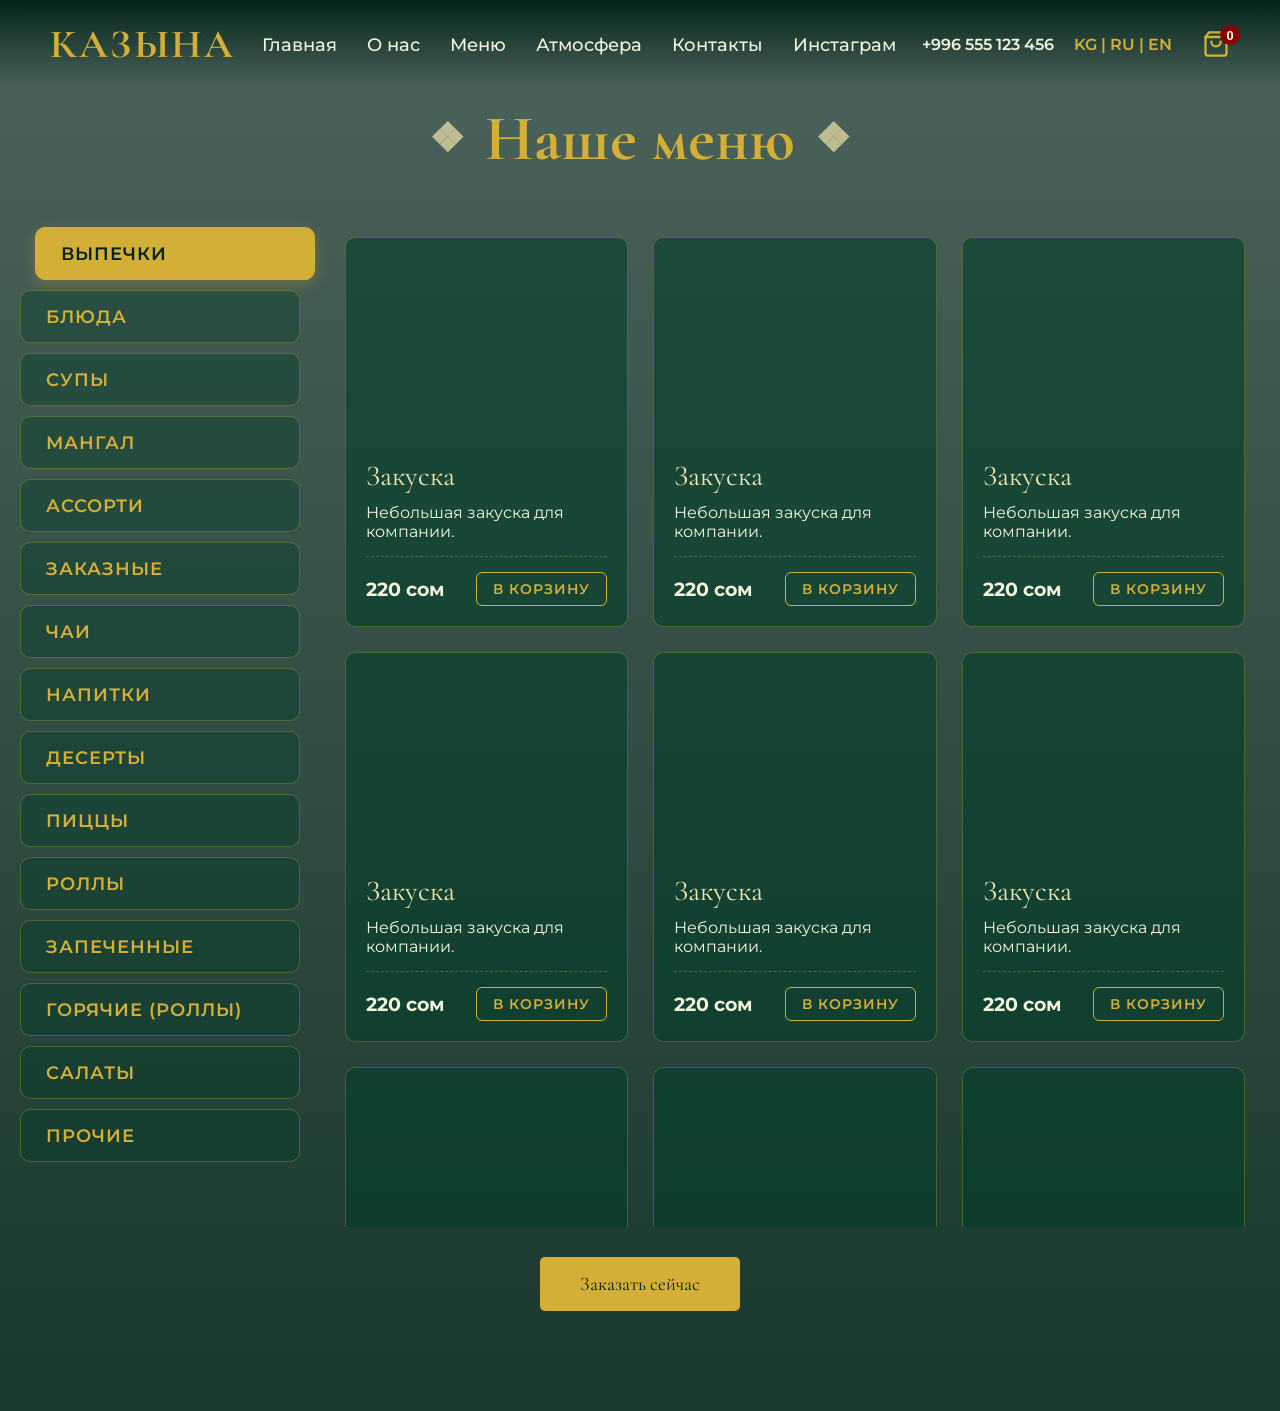
<file: qr-menu.html>
<!DOCTYPE html>
<html lang="ru">
<head>
    <meta charset="UTF-8">
    <meta name="viewport" content="width=device-width, initial-scale=1.0">
    <title>QR Меню — Казына</title>
    <link rel="icon" href="data:image/svg+xml,<svg xmlns=%22http://www.w3.org/2000/svg%22 viewBox=%220 0 100 100%22><text y=%22.9em%22 font-size=%2290%22>⚜️</text></svg>">
    <link href="https://fonts.googleapis.com/css2?family=Cormorant+Garamond:wght@600;700&family=Montserrat:wght@300;400;600&display=swap" rel="stylesheet">
    
    <link rel="stylesheet" href="main.css"> 

</head>

<body style="background: linear-gradient(rgba(1, 34, 23, 0.7), rgba(1, 34, 23, 0.9)), url('https://media1.tenor.com/m/fNkrQEh0jpUAAAAC/mountains-green.gif') center/cover no-repeat fixed;"></body>

<body>
    <div class="floating-patterns">
        <div class="pattern">♨</div>
        <div class="pattern">❖</div>
        <div class="pattern">✤</div>
        <div class="pattern">❂</div>
        <div class="pattern">✥</div>
    </div>

    <div class="preloader">
    <div class="tunduk">
        <div class="cross"></div>
        <div class="cross"></div>
    </div>
</div>


<header class="main-header">
    <a href="#" class="logo">КАЗЫНА</a>
    
    <nav class="desktop-menu">
        <a href="index.html#home">Главная</a>
        <a href="index.html#about">О нас</a>
        <a href="index.html#menu">Меню</a>
        <a href="index.html#atmosphere">Атмосфера</a>
        <a href="index.html#contacts">Контакты</a>
        <a href="https://www.instagram.com/kazyna_manas?igsh=MWE5bHZtOWJ4Y3FsYg%3D%3D">Инстаграм</a>
    </nav>

    <input type="checkbox" id="menu-toggle" class="menu-checkbox">

    <div class="header-right-section">
        
        <div class="desktop-contacts">
            <span class="phone">+996 555 123 456</span>
            <span class="lang">KG | RU | EN</span>
        </div>
        
        <div class="header-controls">
            <div class="header-actions">
                <button class="cart-toggle-btn" id="cartOpenBtn">
                    <svg width="28" height="28" viewBox="0 0 24 24" fill="none" stroke="currentColor" stroke-width="2" stroke-linecap="round" stroke-linejoin="round">
                        <path d="M6 2L3 6v14a2 2 0 0 0 2 2h14a2 2 0 0 0 2-2V6l-3-4z"></path>
                        <line x1="3" y1="6" x2="21" y2="6"></line>
                        <path d="M16 10a4 4 0 0 1-8 0"></path>
                    </svg>
                    <span class="cart-badge" id="cartBadge">0</span>
                </button>
            </div>

            <label for="menu-toggle" class="hamburger">
                <span class="line line1"></span>
                <span class="line line2"></span>
                <span class="line line3"></span>
            </label>
        </div>

    </div>

    <div class="mobile-overlay">
        <nav class="mobile-nav">
            <a href="index.html#home">Главная</a>
            <a href="index.html#about">О нас</a>
            <a href="index.html#menu">Меню</a>
            <a href="index.html#atmosphere">Атмосфера</a>
            <a href="index.html#contacts">Контакты</a>
        </nav>
        <div class="mobile-contacts">
            <p>📞 +996 555 123 456</p>
            <p class="mobile-lang">KG | RU | EN</p>
        </div>
    </div>
</header>






<section class="menu-section" id="menu">
    <h2 class="specials-title"><span>❖</span> Наше меню<span>❖</span></h2>
    
    <input type="radio" id="tab1" name="menu-tab" checked>
    <input type="radio" id="tab2" name="menu-tab">
    <input type="radio" id="tab3" name="menu-tab">
    <input type="radio" id="tab4" name="menu-tab">
    <input type="radio" id="tab5" name="menu-tab">
    <input type="radio" id="tab6" name="menu-tab">
    <input type="radio" id="tab7" name="menu-tab">
    <input type="radio" id="tab8" name="menu-tab">
    <input type="radio" id="tab9" name="menu-tab">
    <input type="radio" id="tab10" name="menu-tab">
    <input type="radio" id="tab11" name="menu-tab">
    <input type="radio" id="tab12" name="menu-tab">
    <input type="radio" id="tab13" name="menu-tab">
    <input type="radio" id="tab14" name="menu-tab">
    <input type="radio" id="tab15" name="menu-tab">

    <div class="menu-layout">
        
        <div class="tabs-sidebar">
            <label for="tab1" class="tab-label label1">Выпечки</label>
            <label for="tab2" class="tab-label label2">Блюда</label>
            <label for="tab3" class="tab-label label3">Супы</label>
            <label for="tab4" class="tab-label label4">Мангал</label>
            <label for="tab5" class="tab-label label5">Ассорти</label>
            <label for="tab6" class="tab-label label6">Заказные</label>
            <label for="tab7" class="tab-label label7">Чаи</label>
            <label for="tab8" class="tab-label label8">Напитки</label>
            <label for="tab9" class="tab-label label9">Десерты</label>
            <label for="tab10" class="tab-label label10">Пиццы</label>
            <label for="tab11" class="tab-label label11">Роллы</label>
            <label for="tab12" class="tab-label label12">Запеченные</label>
            <label for="tab13" class="tab-label label13">Горячие (Роллы)</label>
            <label for="tab14" class="tab-label label14">Салаты</label>
            <label for="tab15" class="tab-label label15">Прочие</label>
        </div>

        <div class="menu-content-area">
            
            <div class="menu-content content1">
                
                <div class="dish-card">
                    <div class="dish-img" style="background-image: url('https://images.unsplash.com/photo-1529042410759-befb1204b468?ixlib=rb-1.2.1&auto=format&fit=crop&w=800&q=80');"></div>
                    <div class="dish-info">
                        <div class="dish-title">Закуска</div>
                        <p>Небольшая закуска для компании.</p>
                        
                        <div class="special-bottom">
                            <span class="special-price">220 сом</span>
                            <button class="special-btn add-to-cart-btn" 
                                    data-name="Закуска" 
                                    data-price="220" 
                                    data-img="https://images.unsplash.com/photo-1529042410759-befb1204b468?ixlib=rb-1.2.1&auto=format&fit=crop&w=800&q=80">
                                В корзину
                            </button>
                        </div>
                        
                    </div>
                </div>

                <div class="dish-card">
                    <div class="dish-img" style="background-image: url('https://images.unsplash.com/photo-1529042410759-befb1204b468?ixlib=rb-1.2.1&auto=format&fit=crop&w=800&q=80');"></div>
                    <div class="dish-info">
                        <div class="dish-title">Закуска</div>
                        <p>Небольшая закуска для компании.</p>
                        
                        <div class="special-bottom">
                            <span class="special-price">220 сом</span>
                            <button class="special-btn add-to-cart-btn" 
                                    data-name="Закуска" 
                                    data-price="220" 
                                    data-img="https://images.unsplash.com/photo-1529042410759-befb1204b468?ixlib=rb-1.2.1&auto=format&fit=crop&w=800&q=80">
                                В корзину
                            </button>
                        </div>
                        
                    </div>
                </div>

                <div class="dish-card">
                    <div class="dish-img" style="background-image: url('https://images.unsplash.com/photo-1529042410759-befb1204b468?ixlib=rb-1.2.1&auto=format&fit=crop&w=800&q=80');"></div>
                    <div class="dish-info">
                        <div class="dish-title">Закуска</div>
                        <p>Небольшая закуска для компании.</p>
                        
                        <div class="special-bottom">
                            <span class="special-price">220 сом</span>
                            <button class="special-btn add-to-cart-btn" 
                                    data-name="Закуска" 
                                    data-price="220" 
                                    data-img="https://images.unsplash.com/photo-1529042410759-befb1204b468?ixlib=rb-1.2.1&auto=format&fit=crop&w=800&q=80">
                                В корзину
                            </button>
                        </div>
                        
                    </div>
                </div>

                <div class="dish-card">
                    <div class="dish-img" style="background-image: url('https://images.unsplash.com/photo-1529042410759-befb1204b468?ixlib=rb-1.2.1&auto=format&fit=crop&w=800&q=80');"></div>
                    <div class="dish-info">
                        <div class="dish-title">Закуска</div>
                        <p>Небольшая закуска для компании.</p>
                        
                        <div class="special-bottom">
                            <span class="special-price">220 сом</span>
                            <button class="special-btn add-to-cart-btn" 
                                    data-name="Закуска" 
                                    data-price="220" 
                                    data-img="https://images.unsplash.com/photo-1529042410759-befb1204b468?ixlib=rb-1.2.1&auto=format&fit=crop&w=800&q=80">
                                В корзину
                            </button>
                        </div>
                        
                    </div>
                </div>

                <div class="dish-card">
                    <div class="dish-img" style="background-image: url('https://images.unsplash.com/photo-1529042410759-befb1204b468?ixlib=rb-1.2.1&auto=format&fit=crop&w=800&q=80');"></div>
                    <div class="dish-info">
                        <div class="dish-title">Закуска</div>
                        <p>Небольшая закуска для компании.</p>
                        
                        <div class="special-bottom">
                            <span class="special-price">220 сом</span>
                            <button class="special-btn add-to-cart-btn" 
                                    data-name="Закуска" 
                                    data-price="220" 
                                    data-img="https://images.unsplash.com/photo-1529042410759-befb1204b468?ixlib=rb-1.2.1&auto=format&fit=crop&w=800&q=80">
                                В корзину
                            </button>
                        </div>
                        
                    </div>
                </div>

                <div class="dish-card">
                    <div class="dish-img" style="background-image: url('https://images.unsplash.com/photo-1529042410759-befb1204b468?ixlib=rb-1.2.1&auto=format&fit=crop&w=800&q=80');"></div>
                    <div class="dish-info">
                        <div class="dish-title">Закуска</div>
                        <p>Небольшая закуска для компании.</p>
                        
                        <div class="special-bottom">
                            <span class="special-price">220 сом</span>
                            <button class="special-btn add-to-cart-btn" 
                                    data-name="Закуска" 
                                    data-price="220" 
                                    data-img="https://images.unsplash.com/photo-1529042410759-befb1204b468?ixlib=rb-1.2.1&auto=format&fit=crop&w=800&q=80">
                                В корзину
                            </button>
                        </div>
                        
                    </div>
                </div>

                <div class="dish-card">
                    <div class="dish-img" style="background-image: url('https://images.unsplash.com/photo-1529042410759-befb1204b468?ixlib=rb-1.2.1&auto=format&fit=crop&w=800&q=80');"></div>
                    <div class="dish-info">
                        <div class="dish-title">Закуска</div>
                        <p>Небольшая закуска для компании.</p>
                        
                        <div class="special-bottom">
                            <span class="special-price">220 сом</span>
                            <button class="special-btn add-to-cart-btn" 
                                    data-name="Закуска" 
                                    data-price="220" 
                                    data-img="https://images.unsplash.com/photo-1529042410759-befb1204b468?ixlib=rb-1.2.1&auto=format&fit=crop&w=800&q=80">
                                В корзину
                            </button>
                        </div>
                        
                    </div>
                </div>

                <div class="dish-card">
                    <div class="dish-img" style="background-image: url('https://images.unsplash.com/photo-1529042410759-befb1204b468?ixlib=rb-1.2.1&auto=format&fit=crop&w=800&q=80');"></div>
                    <div class="dish-info">
                        <div class="dish-title">Закуска</div>
                        <p>Небольшая закуска для компании.</p>
                        
                        <div class="special-bottom">
                            <span class="special-price">220 сом</span>
                            <button class="special-btn add-to-cart-btn" 
                                    data-name="Закуска" 
                                    data-price="220" 
                                    data-img="https://images.unsplash.com/photo-1529042410759-befb1204b468?ixlib=rb-1.2.1&auto=format&fit=crop&w=800&q=80">
                                В корзину
                            </button>
                        </div>
                        
                    </div>
                </div>

                <div class="dish-card">
                    <div class="dish-img" style="background-image: url('https://images.unsplash.com/photo-1529042410759-befb1204b468?ixlib=rb-1.2.1&auto=format&fit=crop&w=800&q=80');"></div>
                    <div class="dish-info">
                        <div class="dish-title">Закуска</div>
                        <p>Небольшая закуска для компании.</p>
                        
                        <div class="special-bottom">
                            <span class="special-price">220 сом</span>
                            <button class="special-btn add-to-cart-btn" 
                                    data-name="Закуска" 
                                    data-price="220" 
                                    data-img="https://images.unsplash.com/photo-1529042410759-befb1204b468?ixlib=rb-1.2.1&auto=format&fit=crop&w=800&q=80">
                                В корзину
                            </button>
                        </div>
                        
                    </div>
                </div>

                <div class="dish-card">
                    <div class="dish-img" style="background-image: url('https://images.unsplash.com/photo-1529042410759-befb1204b468?ixlib=rb-1.2.1&auto=format&fit=crop&w=800&q=80');"></div>
                    <div class="dish-info">
                        <div class="dish-title">Закуска</div>
                        <p>Небольшая закуска для компании.</p>
                        
                        <div class="special-bottom">
                            <span class="special-price">220 сом</span>
                            <button class="special-btn add-to-cart-btn" 
                                    data-name="Закуска" 
                                    data-price="220" 
                                    data-img="https://images.unsplash.com/photo-1529042410759-befb1204b468?ixlib=rb-1.2.1&auto=format&fit=crop&w=800&q=80">
                                В корзину
                            </button>
                        </div>
                        
                    </div>
                </div>

                <div class="dish-card">
                    <div class="dish-img" style="background-image: url('https://images.unsplash.com/photo-1529042410759-befb1204b468?ixlib=rb-1.2.1&auto=format&fit=crop&w=800&q=80');"></div>
                    <div class="dish-info">
                        <div class="dish-title">Закуска</div>
                        <p>Небольшая закуска для компании.</p>
                        
                        <div class="special-bottom">
                            <span class="special-price">220 сом</span>
                            <button class="special-btn add-to-cart-btn" 
                                    data-name="Закуска" 
                                    data-price="220" 
                                    data-img="https://images.unsplash.com/photo-1529042410759-befb1204b468?ixlib=rb-1.2.1&auto=format&fit=crop&w=800&q=80">
                                В корзину
                            </button>
                        </div>
                        
                    </div>
                </div>

                <div class="dish-card">
                    <div class="dish-img" style="background-image: url('https://images.unsplash.com/photo-1529042410759-befb1204b468?ixlib=rb-1.2.1&auto=format&fit=crop&w=800&q=80');"></div>
                    <div class="dish-info">
                        <div class="dish-title">Закуска</div>
                        <p>Небольшая закуска для компании.</p>
                        
                        <div class="special-bottom">
                            <span class="special-price">220 сом</span>
                            <button class="special-btn add-to-cart-btn" 
                                    data-name="Закуска" 
                                    data-price="220" 
                                    data-img="https://images.unsplash.com/photo-1529042410759-befb1204b468?ixlib=rb-1.2.1&auto=format&fit=crop&w=800&q=80">
                                В корзину
                            </button>
                        </div>
                        
                    </div>
                </div>
                
            </div>
            <div class="menu-content content2">
                <div class="dish-card">
                    <div class="dish-img" style="background-image: url('https://images.unsplash.com/photo-1529042410759-befb1204b468?ixlib=rb-1.2.1&auto=format&fit=crop&w=800&q=80');"></div>
                    <div class="dish-info">
                        <div class="dish-title">Закуска</div>
                        <p>Небольшая закуска для компании.</p>
                        
                        <div class="special-bottom">
                            <span class="special-price">220 сом</span>
                            <button class="special-btn add-to-cart-btn" 
                                    data-name="Закуска" 
                                    data-price="220" 
                                    data-img="https://images.unsplash.com/photo-1529042410759-befb1204b468?ixlib=rb-1.2.1&auto=format&fit=crop&w=800&q=80">
                                В корзину
                            </button>
                        </div>
                        
                    </div>
                </div>

                <div class="dish-card">
                    <div class="dish-img" style="background-image: url('https://images.unsplash.com/photo-1529042410759-befb1204b468?ixlib=rb-1.2.1&auto=format&fit=crop&w=800&q=80');"></div>
                    <div class="dish-info">
                        <div class="dish-title">Закуска</div>
                        <p>Небольшая закуска для компании.</p>
                        
                        <div class="special-bottom">
                            <span class="special-price">220 сом</span>
                            <button class="special-btn add-to-cart-btn" 
                                    data-name="Закуска" 
                                    data-price="220" 
                                    data-img="https://images.unsplash.com/photo-1529042410759-befb1204b468?ixlib=rb-1.2.1&auto=format&fit=crop&w=800&q=80">
                                В корзину
                            </button>
                        </div>
                        
                    </div>
                </div>
                
            </div>
            <div class="menu-content content3">
                <div class="dish-card">
                    <div class="dish-img" style="background-image: url('https://images.unsplash.com/photo-1529042410759-befb1204b468?ixlib=rb-1.2.1&auto=format&fit=crop&w=800&q=80');"></div>
                    <div class="dish-info">
                        <div class="dish-title">Закуска</div>
                        <p>Небольшая закуска для компании.</p>
                        
                        <div class="special-bottom">
                            <span class="special-price">220 сом</span>
                            <button class="special-btn add-to-cart-btn" 
                                    data-name="Закуска" 
                                    data-price="220" 
                                    data-img="https://images.unsplash.com/photo-1529042410759-befb1204b468?ixlib=rb-1.2.1&auto=format&fit=crop&w=800&q=80">
                                В корзину
                            </button>
                        </div>
                        
                    </div>
                </div>

                <div class="dish-card">
                    <div class="dish-img" style="background-image: url('https://images.unsplash.com/photo-1529042410759-befb1204b468?ixlib=rb-1.2.1&auto=format&fit=crop&w=800&q=80');"></div>
                    <div class="dish-info">
                        <div class="dish-title">Закуска</div>
                        <p>Небольшая закуска для компании.</p>
                        
                        <div class="special-bottom">
                            <span class="special-price">220 сом</span>
                            <button class="special-btn add-to-cart-btn" 
                                    data-name="Закуска" 
                                    data-price="220" 
                                    data-img="https://images.unsplash.com/photo-1529042410759-befb1204b468?ixlib=rb-1.2.1&auto=format&fit=crop&w=800&q=80">
                                В корзину
                            </button>
                        </div>
                        
                    </div>
                </div>
                
            </div>
            <div class="menu-content content4">
                <div class="dish-card">
                    <div class="dish-img" style="background-image: url('https://images.unsplash.com/photo-1529042410759-befb1204b468?ixlib=rb-1.2.1&auto=format&fit=crop&w=800&q=80');"></div>
                    <div class="dish-info">
                        <div class="dish-title">Закуска</div>
                        <p>Небольшая закуска для компании.</p>
                        
                        <div class="special-bottom">
                            <span class="special-price">220 сом</span>
                            <button class="special-btn add-to-cart-btn" 
                                    data-name="Закуска" 
                                    data-price="220" 
                                    data-img="https://images.unsplash.com/photo-1529042410759-befb1204b468?ixlib=rb-1.2.1&auto=format&fit=crop&w=800&q=80">
                                В корзину
                            </button>
                        </div>
                        
                    </div>
                </div>

                <div class="dish-card">
                    <div class="dish-img" style="background-image: url('https://images.unsplash.com/photo-1529042410759-befb1204b468?ixlib=rb-1.2.1&auto=format&fit=crop&w=800&q=80');"></div>
                    <div class="dish-info">
                        <div class="dish-title">Закуска</div>
                        <p>Небольшая закуска для компании.</p>
                        
                        <div class="special-bottom">
                            <span class="special-price">220 сом</span>
                            <button class="special-btn add-to-cart-btn" 
                                    data-name="Закуска" 
                                    data-price="220" 
                                    data-img="https://images.unsplash.com/photo-1529042410759-befb1204b468?ixlib=rb-1.2.1&auto=format&fit=crop&w=800&q=80">
                                В корзину
                            </button>
                        </div>
                        
                    </div>
                </div>
            </div>
            <div class="menu-content content5">
                <div class="dish-card">
                    <div class="dish-img" style="background-image: url('https://images.unsplash.com/photo-1529042410759-befb1204b468?ixlib=rb-1.2.1&auto=format&fit=crop&w=800&q=80');"></div>
                    <div class="dish-info">
                        <div class="dish-title">Закуска</div>
                        <p>Небольшая закуска для компании.</p>
                        
                        <div class="special-bottom">
                            <span class="special-price">220 сом</span>
                            <button class="special-btn add-to-cart-btn" 
                                    data-name="Закуска" 
                                    data-price="220" 
                                    data-img="https://images.unsplash.com/photo-1529042410759-befb1204b468?ixlib=rb-1.2.1&auto=format&fit=crop&w=800&q=80">
                                В корзину
                            </button>
                        </div>
                        
                    </div>
                </div>

                <div class="dish-card">
                    <div class="dish-img" style="background-image: url('https://images.unsplash.com/photo-1529042410759-befb1204b468?ixlib=rb-1.2.1&auto=format&fit=crop&w=800&q=80');"></div>
                    <div class="dish-info">
                        <div class="dish-title">Закуска</div>
                        <p>Небольшая закуска для компании.</p>
                        
                        <div class="special-bottom">
                            <span class="special-price">220 сом</span>
                            <button class="special-btn add-to-cart-btn" 
                                    data-name="Закуска" 
                                    data-price="220" 
                                    data-img="https://images.unsplash.com/photo-1529042410759-befb1204b468?ixlib=rb-1.2.1&auto=format&fit=crop&w=800&q=80">
                                В корзину
                            </button>
                        </div>
                        
                    </div>
                </div>
            </div>
            <div class="menu-content content6">
                <div class="dish-card">
                    <div class="dish-img" style="background-image: url('https://images.unsplash.com/photo-1529042410759-befb1204b468?ixlib=rb-1.2.1&auto=format&fit=crop&w=800&q=80');"></div>
                    <div class="dish-info">
                        <div class="dish-title">Закуска</div>
                        <p>Небольшая закуска для компании.</p>
                        
                        <div class="special-bottom">
                            <span class="special-price">220 сом</span>
                            <button class="special-btn add-to-cart-btn" 
                                    data-name="Закуска" 
                                    data-price="220" 
                                    data-img="https://images.unsplash.com/photo-1529042410759-befb1204b468?ixlib=rb-1.2.1&auto=format&fit=crop&w=800&q=80">
                                В корзину
                            </button>
                        </div>
                        
                    </div>
                </div>

                <div class="dish-card">
                    <div class="dish-img" style="background-image: url('https://images.unsplash.com/photo-1529042410759-befb1204b468?ixlib=rb-1.2.1&auto=format&fit=crop&w=800&q=80');"></div>
                    <div class="dish-info">
                        <div class="dish-title">Закуска</div>
                        <p>Небольшая закуска для компании.</p>
                        
                        <div class="special-bottom">
                            <span class="special-price">220 сом</span>
                            <button class="special-btn add-to-cart-btn" 
                                    data-name="Закуска" 
                                    data-price="220" 
                                    data-img="https://images.unsplash.com/photo-1529042410759-befb1204b468?ixlib=rb-1.2.1&auto=format&fit=crop&w=800&q=80">
                                В корзину
                            </button>
                        </div>
                        
                    </div>
                </div>
            </div>
            <div class="menu-content content7">
                <div class="dish-card">
                    <div class="dish-img" style="background-image: url('https://images.unsplash.com/photo-1529042410759-befb1204b468?ixlib=rb-1.2.1&auto=format&fit=crop&w=800&q=80');"></div>
                    <div class="dish-info">
                        <div class="dish-title">Закуска</div>
                        <p>Небольшая закуска для компании.</p>
                        
                        <div class="special-bottom">
                            <span class="special-price">220 сом</span>
                            <button class="special-btn add-to-cart-btn" 
                                    data-name="Закуска" 
                                    data-price="220" 
                                    data-img="https://images.unsplash.com/photo-1529042410759-befb1204b468?ixlib=rb-1.2.1&auto=format&fit=crop&w=800&q=80">
                                В корзину
                            </button>
                        </div>
                        
                    </div>
                </div>

                <div class="dish-card">
                    <div class="dish-img" style="background-image: url('https://images.unsplash.com/photo-1529042410759-befb1204b468?ixlib=rb-1.2.1&auto=format&fit=crop&w=800&q=80');"></div>
                    <div class="dish-info">
                        <div class="dish-title">Закуска</div>
                        <p>Небольшая закуска для компании.</p>
                        
                        <div class="special-bottom">
                            <span class="special-price">220 сом</span>
                            <button class="special-btn add-to-cart-btn" 
                                    data-name="Закуска" 
                                    data-price="220" 
                                    data-img="https://images.unsplash.com/photo-1529042410759-befb1204b468?ixlib=rb-1.2.1&auto=format&fit=crop&w=800&q=80">
                                В корзину
                            </button>
                        </div>
                        
                    </div>
                </div>
            </div>
            <div class="menu-content content8">
                <div class="dish-card">
                    <div class="dish-img" style="background-image: url('https://images.unsplash.com/photo-1529042410759-befb1204b468?ixlib=rb-1.2.1&auto=format&fit=crop&w=800&q=80');"></div>
                    <div class="dish-info">
                        <div class="dish-title">Закуска</div>
                        <p>Небольшая закуска для компании.</p>
                        
                        <div class="special-bottom">
                            <span class="special-price">220 сом</span>
                            <button class="special-btn add-to-cart-btn" 
                                    data-name="Закуска" 
                                    data-price="220" 
                                    data-img="https://images.unsplash.com/photo-1529042410759-befb1204b468?ixlib=rb-1.2.1&auto=format&fit=crop&w=800&q=80">
                                В корзину
                            </button>
                        </div>
                        
                    </div>
                </div>

                <div class="dish-card">
                    <div class="dish-img" style="background-image: url('https://images.unsplash.com/photo-1529042410759-befb1204b468?ixlib=rb-1.2.1&auto=format&fit=crop&w=800&q=80');"></div>
                    <div class="dish-info">
                        <div class="dish-title">Закуска</div>
                        <p>Небольшая закуска для компании.</p>
                        
                        <div class="special-bottom">
                            <span class="special-price">220 сом</span>
                            <button class="special-btn add-to-cart-btn" 
                                    data-name="Закуска" 
                                    data-price="220" 
                                    data-img="https://images.unsplash.com/photo-1529042410759-befb1204b468?ixlib=rb-1.2.1&auto=format&fit=crop&w=800&q=80">
                                В корзину
                            </button>
                        </div>
                        
                    </div>
                </div>
            </div>
            <div class="menu-content content9">
                <div class="dish-card">
                    <div class="dish-img" style="background-image: url('https://images.unsplash.com/photo-1529042410759-befb1204b468?ixlib=rb-1.2.1&auto=format&fit=crop&w=800&q=80');"></div>
                    <div class="dish-info">
                        <div class="dish-title">Закуска</div>
                        <p>Небольшая закуска для компании.</p>
                        
                        <div class="special-bottom">
                            <span class="special-price">220 сом</span>
                            <button class="special-btn add-to-cart-btn" 
                                    data-name="Закуска" 
                                    data-price="220" 
                                    data-img="https://images.unsplash.com/photo-1529042410759-befb1204b468?ixlib=rb-1.2.1&auto=format&fit=crop&w=800&q=80">
                                В корзину
                            </button>
                        </div>
                        
                    </div>
                </div>

                <div class="dish-card">
                    <div class="dish-img" style="background-image: url('https://images.unsplash.com/photo-1529042410759-befb1204b468?ixlib=rb-1.2.1&auto=format&fit=crop&w=800&q=80');"></div>
                    <div class="dish-info">
                        <div class="dish-title">Закуска</div>
                        <p>Небольшая закуска для компании.</p>
                        
                        <div class="special-bottom">
                            <span class="special-price">220 сом</span>
                            <button class="special-btn add-to-cart-btn" 
                                    data-name="Закуска" 
                                    data-price="220" 
                                    data-img="https://images.unsplash.com/photo-1529042410759-befb1204b468?ixlib=rb-1.2.1&auto=format&fit=crop&w=800&q=80">
                                В корзину
                            </button>
                        </div>
                        
                    </div>
                </div>
            </div>
            <div class="menu-content content10">
                <div class="dish-card">
                    <div class="dish-img" style="background-image: url('https://images.unsplash.com/photo-1529042410759-befb1204b468?ixlib=rb-1.2.1&auto=format&fit=crop&w=800&q=80');"></div>
                    <div class="dish-info">
                        <div class="dish-title">Закуска</div>
                        <p>Небольшая закуска для компании.</p>
                        
                        <div class="special-bottom">
                            <span class="special-price">220 сом</span>
                            <button class="special-btn add-to-cart-btn" 
                                    data-name="Закуска" 
                                    data-price="220" 
                                    data-img="https://images.unsplash.com/photo-1529042410759-befb1204b468?ixlib=rb-1.2.1&auto=format&fit=crop&w=800&q=80">
                                В корзину
                            </button>
                        </div>
                        
                    </div>
                </div>

                <div class="dish-card">
                    <div class="dish-img" style="background-image: url('https://images.unsplash.com/photo-1529042410759-befb1204b468?ixlib=rb-1.2.1&auto=format&fit=crop&w=800&q=80');"></div>
                    <div class="dish-info">
                        <div class="dish-title">Закуска</div>
                        <p>Небольшая закуска для компании.</p>
                        
                        <div class="special-bottom">
                            <span class="special-price">220 сом</span>
                            <button class="special-btn add-to-cart-btn" 
                                    data-name="Закуска" 
                                    data-price="220" 
                                    data-img="https://images.unsplash.com/photo-1529042410759-befb1204b468?ixlib=rb-1.2.1&auto=format&fit=crop&w=800&q=80">
                                В корзину
                            </button>
                        </div>
                        
                    </div>
                </div>
            </div>
            <div class="menu-content content11">
                <div class="dish-card">
                    <div class="dish-img" style="background-image: url('https://images.unsplash.com/photo-1529042410759-befb1204b468?ixlib=rb-1.2.1&auto=format&fit=crop&w=800&q=80');"></div>
                    <div class="dish-info">
                        <div class="dish-title">Закуска</div>
                        <p>Небольшая закуска для компании.</p>
                        
                        <div class="special-bottom">
                            <span class="special-price">220 сом</span>
                            <button class="special-btn add-to-cart-btn" 
                                    data-name="Закуска" 
                                    data-price="220" 
                                    data-img="https://images.unsplash.com/photo-1529042410759-befb1204b468?ixlib=rb-1.2.1&auto=format&fit=crop&w=800&q=80">
                                В корзину
                            </button>
                        </div>
                        
                    </div>
                </div>

                <div class="dish-card">
                    <div class="dish-img" style="background-image: url('https://images.unsplash.com/photo-1529042410759-befb1204b468?ixlib=rb-1.2.1&auto=format&fit=crop&w=800&q=80');"></div>
                    <div class="dish-info">
                        <div class="dish-title">Закуска</div>
                        <p>Небольшая закуска для компании.</p>
                        
                        <div class="special-bottom">
                            <span class="special-price">220 сом</span>
                            <button class="special-btn add-to-cart-btn" 
                                    data-name="Закуска" 
                                    data-price="220" 
                                    data-img="https://images.unsplash.com/photo-1529042410759-befb1204b468?ixlib=rb-1.2.1&auto=format&fit=crop&w=800&q=80">
                                В корзину
                            </button>
                        </div>
                        
                    </div>
                </div>
            </div>
            <div class="menu-content content12">
                <div class="dish-card">
                    <div class="dish-img" style="background-image: url('https://images.unsplash.com/photo-1529042410759-befb1204b468?ixlib=rb-1.2.1&auto=format&fit=crop&w=800&q=80');"></div>
                    <div class="dish-info">
                        <div class="dish-title">Закуска</div>
                        <p>Небольшая закуска для компании.</p>
                        
                        <div class="special-bottom">
                            <span class="special-price">220 сом</span>
                            <button class="special-btn add-to-cart-btn" 
                                    data-name="Закуска" 
                                    data-price="220" 
                                    data-img="https://images.unsplash.com/photo-1529042410759-befb1204b468?ixlib=rb-1.2.1&auto=format&fit=crop&w=800&q=80">
                                В корзину
                            </button>
                        </div>
                        
                    </div>
                </div>

                <div class="dish-card">
                    <div class="dish-img" style="background-image: url('https://images.unsplash.com/photo-1529042410759-befb1204b468?ixlib=rb-1.2.1&auto=format&fit=crop&w=800&q=80');"></div>
                    <div class="dish-info">
                        <div class="dish-title">Закуска</div>
                        <p>Небольшая закуска для компании.</p>
                        
                        <div class="special-bottom">
                            <span class="special-price">220 сом</span>
                            <button class="special-btn add-to-cart-btn" 
                                    data-name="Закуска" 
                                    data-price="220" 
                                    data-img="https://images.unsplash.com/photo-1529042410759-befb1204b468?ixlib=rb-1.2.1&auto=format&fit=crop&w=800&q=80">
                                В корзину
                            </button>
                        </div>
                        
                    </div>
                </div>
            </div>
            <div class="menu-content content13">
                <div class="dish-card">
                    <div class="dish-img" style="background-image: url('https://images.unsplash.com/photo-1529042410759-befb1204b468?ixlib=rb-1.2.1&auto=format&fit=crop&w=800&q=80');"></div>
                    <div class="dish-info">
                        <div class="dish-title">Закуска</div>
                        <p>Небольшая закуска для компании.</p>
                        
                        <div class="special-bottom">
                            <span class="special-price">220 сом</span>
                            <button class="special-btn add-to-cart-btn" 
                                    data-name="Закуска" 
                                    data-price="220" 
                                    data-img="https://images.unsplash.com/photo-1529042410759-befb1204b468?ixlib=rb-1.2.1&auto=format&fit=crop&w=800&q=80">
                                В корзину
                            </button>
                        </div>
                        
                    </div>
                </div>

                <div class="dish-card">
                    <div class="dish-img" style="background-image: url('https://images.unsplash.com/photo-1529042410759-befb1204b468?ixlib=rb-1.2.1&auto=format&fit=crop&w=800&q=80');"></div>
                    <div class="dish-info">
                        <div class="dish-title">Закуска</div>
                        <p>Небольшая закуска для компании.</p>
                        
                        <div class="special-bottom">
                            <span class="special-price">220 сом</span>
                            <button class="special-btn add-to-cart-btn" 
                                    data-name="Закуска" 
                                    data-price="220" 
                                    data-img="https://images.unsplash.com/photo-1529042410759-befb1204b468?ixlib=rb-1.2.1&auto=format&fit=crop&w=800&q=80">
                                В корзину
                            </button>
                        </div>
                        
                    </div>
                </div>
            </div>
            <div class="menu-content content14">
                <div class="dish-card">
                    <div class="dish-img" style="background-image: url('https://images.unsplash.com/photo-1529042410759-befb1204b468?ixlib=rb-1.2.1&auto=format&fit=crop&w=800&q=80');"></div>
                    <div class="dish-info">
                        <div class="dish-title">Закуска</div>
                        <p>Небольшая закуска для компании.</p>
                        
                        <div class="special-bottom">
                            <span class="special-price">220 сом</span>
                            <button class="special-btn add-to-cart-btn" 
                                    data-name="Закуска" 
                                    data-price="220" 
                                    data-img="https://images.unsplash.com/photo-1529042410759-befb1204b468?ixlib=rb-1.2.1&auto=format&fit=crop&w=800&q=80">
                                В корзину
                            </button>
                        </div>
                        
                    </div>
                </div>

                <div class="dish-card">
                    <div class="dish-img" style="background-image: url('https://images.unsplash.com/photo-1529042410759-befb1204b468?ixlib=rb-1.2.1&auto=format&fit=crop&w=800&q=80');"></div>
                    <div class="dish-info">
                        <div class="dish-title">Закуска</div>
                        <p>Небольшая закуска для компании.</p>
                        
                        <div class="special-bottom">
                            <span class="special-price">220 сом</span>
                            <button class="special-btn add-to-cart-btn" 
                                    data-name="Закуска" 
                                    data-price="220" 
                                    data-img="https://images.unsplash.com/photo-1529042410759-befb1204b468?ixlib=rb-1.2.1&auto=format&fit=crop&w=800&q=80">
                                В корзину
                            </button>
                        </div>
                        
                    </div>
                </div>
            </div>
            <div class="menu-content content15">
                <div class="dish-card">
                    <div class="dish-img" style="background-image: url('https://images.unsplash.com/photo-1529042410759-befb1204b468?ixlib=rb-1.2.1&auto=format&fit=crop&w=800&q=80');"></div>
                    <div class="dish-info">
                        <div class="dish-title">Закуска</div>
                        <p>Небольшая закуска для компании.</p>
                        
                        <div class="special-bottom">
                            <span class="special-price">220 сом</span>
                            <button class="special-btn add-to-cart-btn" 
                                    data-name="Закуска" 
                                    data-price="220" 
                                    data-img="https://images.unsplash.com/photo-1529042410759-befb1204b468?ixlib=rb-1.2.1&auto=format&fit=crop&w=800&q=80">
                                В корзину
                            </button>
                        </div>
                        
                    </div>
                </div>

                <div class="dish-card">
                    <div class="dish-img" style="background-image: url('https://images.unsplash.com/photo-1529042410759-befb1204b468?ixlib=rb-1.2.1&auto=format&fit=crop&w=800&q=80');"></div>
                    <div class="dish-info">
                        <div class="dish-title">Закуска</div>
                        <p>Небольшая закуска для компании.</p>
                        
                        <div class="special-bottom">
                            <span class="special-price">220 сом</span>
                            <button class="special-btn add-to-cart-btn" 
                                    data-name="Закуска" 
                                    data-price="220" 
                                    data-img="https://images.unsplash.com/photo-1529042410759-befb1204b468?ixlib=rb-1.2.1&auto=format&fit=crop&w=800&q=80">
                                В корзину
                            </button>
                        </div>
                        
                    </div>
                </div>
               
            </div>

        </div>
    </div>

    <div class="chef-special">
        
        <a href="#" class="btn" style="margin-top: 30px;">Заказать сейчас</a>
    </div>
</section>


<div class="cart-overlay" id="cartOverlay">
    <div class="cart-sidebar">
        
        <div class="cart-header">
            <h2>Ваш заказ</h2>
            <div class="cart-header-actions">
                <button class="clear-cart-btn" id="clearCartBtn" title="Очистить корзину">🗑</button>
                <button class="close-cart" id="cartCloseBtn">✖</button>
            </div>
        </div>

        <div class="cart-items" id="cartItemsContainer">
            <p class="empty-cart-msg">Ваша корзина пуста</p>
        </div>

        <div class="cart-footer">
            <div class="cart-total">Итого: <span id="cartTotalSum">0</span> сом</div>
            <button class="checkout-btn" id="checkoutBtn">Заказать (WhatsApp)</button>
        </div>

    </div>
</div>




<script>
        // Находим наш скрытый чекбокс, который управляет меню
        const menuToggle = document.getElementById('menu-toggle');
        
        // Находим все ссылки внутри мобильного меню
        const mobileLinks = document.querySelectorAll('.mobile-nav a');

        // 1. Закрываем меню при скролле страницы
        window.addEventListener('scroll', () => {
            if (menuToggle.checked) {
                menuToggle.checked = false;
            }
        });

        // 2. Закрываем меню при клике на любую ссылку внутри него
        mobileLinks.forEach(link => {
            link.addEventListener('click', () => {
                menuToggle.checked = false;
            });
        });
</script>



<script>
    // === ЛОГИКА КОРЗИНЫ (С ГРУППИРОВКОЙ) ===
    const cartOverlay = document.getElementById('cartOverlay');
    const cartOpenBtn = document.getElementById('cartOpenBtn');
    const cartCloseBtn = document.getElementById('cartCloseBtn');
    const clearCartBtn = document.getElementById('clearCartBtn');
    const cartItemsContainer = document.getElementById('cartItemsContainer');
    const cartBadge = document.getElementById('cartBadge');
    const cartTotalSum = document.getElementById('cartTotalSum');
    
    let cart = []; // Массив для блюд

    // Открытие/Закрытие корзины
    cartOpenBtn.addEventListener('click', () => cartOverlay.classList.add('active'));
    cartCloseBtn.addEventListener('click', () => cartOverlay.classList.remove('active'));
    cartOverlay.addEventListener('click', (e) => {
        if(e.target === cartOverlay) cartOverlay.classList.remove('active');
    });

    // Функция обновления визуала
    function updateCartUI() {
        cartItemsContainer.innerHTML = ''; 
        let total = 0;
        let totalItems = 0; // Считаем общее количество блюд для счетчика в шапке

        if (cart.length === 0) {
            cartItemsContainer.innerHTML = '<p class="empty-cart-msg">Ваша корзина пуста</p>';
        } else {
            cart.forEach((item, index) => {
                const itemSum = item.price * item.quantity; // Считаем сумму за позицию
                total += itemSum;
                totalItems += item.quantity;
                
                const itemHTML = `
                    <div class="cart-item">
                        <img src="${item.img}" class="cart-item-img" alt="food">
                        <div class="cart-item-info">
                            <div class="cart-item-title">${item.name}</div>
                            <div class="cart-item-price">${item.price} сом / шт</div>
                            
                            <div class="cart-item-qty">
                                <button class="qty-btn" onclick="changeQty(${index}, -1)">-</button>
                                <span class="qty-num">${item.quantity}</span>
                                <button class="qty-btn" onclick="changeQty(${index}, 1)">+</button>
                            </div>
                        </div>
                        
                        <div style="display:flex; flex-direction:column; align-items:flex-end; gap: 10px;">
                            <button class="remove-item" onclick="removeFromCart(${index})">✖</button>
                            <div style="color:var(--gold); font-weight:bold;">${itemSum}</div>
                        </div>
                    </div>
                `;
                cartItemsContainer.insertAdjacentHTML('beforeend', itemHTML);
            });
        }

        cartBadge.innerText = totalItems;
        cartTotalSum.innerText = total;
    }

    // Изменение количества блюда (+ или -)
    window.changeQty = function(index, delta) {
        cart[index].quantity += delta;
        if (cart[index].quantity <= 0) {
            cart.splice(index, 1); // Удаляем, если счетчик дошел до 0
        }
        updateCartUI();
    };

    // Очистка всей корзины
    clearCartBtn.addEventListener('click', () => {
        if(cart.length > 0 && confirm('Очистить корзину полностью?')) {
            cart = [];
            updateCartUI();
        }
    });

    // Добавление в корзину (с проверкой дубликатов)
    document.querySelectorAll('.add-to-cart-btn').forEach(btn => {
        btn.addEventListener('click', function(e) {
            e.preventDefault(); 
            
            const name = this.getAttribute('data-name');
            const price = parseInt(this.getAttribute('data-price'));
            const img = this.getAttribute('data-img');

            // Проверяем, есть ли уже это блюдо
            const existingItem = cart.find(item => item.name === name);

            if (existingItem) {
                existingItem.quantity += 1; // Если есть, просто увеличиваем количество
            } else {
                cart.push({ name, price, img, quantity: 1 }); // Иначе добавляем новое
            }
            
            updateCartUI(); 
            
            const originalText = this.innerText;
            this.innerText = "Добавлено ✓";
            setTimeout(() => this.innerText = originalText, 1500);
        });
    });

    // Удаление конкретной позиции (крестик)
    window.removeFromCart = function(index) {
        cart.splice(index, 1);
        updateCartUI();
    };

    // === ОТПРАВКА ЗАКАЗА В WHATSAPP ===
    document.getElementById('checkoutBtn').addEventListener('click', () => {
        if (cart.length === 0) {
            alert('Ваша корзина пуста!');
            return;
        }

        let message = "Здравствуйте! ⚜️ Хочу сделать заказ в ресторане «Казына»:\n\n";
        let total = 0;

        cart.forEach((item, index) => {
            const sum = item.price * item.quantity;
            message += `${index + 1}. ${item.name} (x${item.quantity}) — ${sum} сом\n`;
            total += sum;
        });

        message += `\n*Итого к оплате: ${total} сом*\n\nЖду подтверждения заказа!`;

        const phone = "996555123456"; // ТВОЙ НОМЕР
        const whatsappUrl = `https://wa.me/${phone}?text=${encodeURIComponent(message)}`;
        window.open(whatsappUrl, '_blank');
    });
</script>



<script>
    // === ОТПРАВКА ЗАКАЗА В WHATSAPP ===
    document.getElementById('checkoutBtn').addEventListener('click', () => {
        if (cart.length === 0) {
            alert('Ваша корзина пуста! Добавьте блюда, чтобы сделать заказ.');
            return;
        }

        // Формируем текст сообщения
        let message = "Здравствуйте! ⚜️ Хочу сделать заказ в ресторане «Казына»:\n\n";
        let total = 0;

        cart.forEach((item, index) => {
            message += `${index + 1}. ${item.name} — ${item.price} сом\n`;
            total += parseInt(item.price);
        });

        message += `\n*Итого к оплате: ${total} сом*\n\nЖду подтверждения заказа!`;

        // Твой номер WhatsApp (без плюса, только цифры)
        const phone = "996990727253"; 
        
        // Создаем ссылку и открываем WhatsApp
        const whatsappUrl = `https://wa.me/${phone}?text=${encodeURIComponent(message)}`;
        window.open(whatsappUrl, '_blank');
    });
</script>

</body>
</html>
</file>
<file: main.css>
/* ================= ЦВЕТОВАЯ ПАЛИТРА И БАЗА ================= */
:root {
    --emerald: #023E2A;
    --emerald-dark: #012217;
    --gold: #D4AF37;
    --gold-light: #F3E5AB;
    --beige: #F5F5DC;
    --text-light: #EAEAEA;
    --font-title: 'Cormorant Garamond', serif;
    --font-text: 'Montserrat', sans-serif;
}

* {

    margin: 0;
    padding: 0;
    box-sizing: border-box;
    
    cursor: url('data:image/svg+xml;utf8,<svg xmlns="http://www.w3.org/2000/svg" width="40" height="40" viewBox="0 0 40 40"><text x="11" y="28" font-size="32" fill="rgba(0,0,0,0.5)" transform="rotate(-20, 20, 20)">⚜</text><text x="10" y="26" font-size="32" fill="%23D4AF37" transform="rotate(-20, 20, 20)">⚜</text></svg>') 12 8, auto;

}


html, body {
    max-width: 100%;
    overflow-x: hidden; 
    scroll-behavior: smooth;
    scroll-padding-top: 80px;
}


body {
    font-family: var(--font-text);
    background-color: var(--emerald-dark);
    color: var(--beige);
    overflow-x: hidden;
    scroll-behavior: smooth;
}

/* ================= АНИМАЦИИ ================= */
@keyframes fadeOutLoader {
    0%, 80% { opacity: 1; visibility: visible; }
    100% { opacity: 0; visibility: hidden; }
}
@keyframes spinTunduk {
    0% { transform: rotate(0deg) scale(0.8); }
    50% { transform: rotate(180deg) scale(1.1); }
    100% { transform: rotate(360deg) scale(0.8); }
}
@keyframes floatBg {
    0% { transform: translateY(100vh) rotate(0deg) scale(0.5); opacity: 0; }
    10% { opacity: 0.15; }
    90% { opacity: 0.15; }
    100% { transform: translateY(-20vh) rotate(360deg) scale(1.5); opacity: 0; }
}
@keyframes pulseGlow {
    0% { box-shadow: 0 0 10px rgba(212, 175, 55, 0.4); }
    50% { box-shadow: 0 0 30px rgba(212, 175, 55, 0.9); }
    100% { box-shadow: 0 0 10px rgba(212, 175, 55, 0.4); }
}
@keyframes textReveal {
    from { transform: translateY(50px); opacity: 0; }
    to { transform: translateY(0); opacity: 1; }
}

/* ================= ПРЕЛОАДЕР (Тундук) ================= */
.preloader {
    position: fixed;
    inset: 0;
    background: var(--emerald-dark);
    z-index: 9999;
    display: flex;
    justify-content: center;
    align-items: center;
    animation: fadeOutLoader 2.5s forwards;
    pointer-events: none;
}
.tunduk {
    width: 100px;
    height: 100px;
    border: 4px solid var(--gold);
    border-radius: 50%;
    position: relative;
    animation: spinTunduk 2s linear infinite;
}
.tunduk::before, .tunduk::after {
    content: '';
    position: absolute;
    width: 120%;
    height: 4px;
    background: var(--gold);
    top: 50%;
    left: -10%;
    transform: translateY(-50%);
}
.tunduk::after {
    transform: translateY(-50%) rotate(90deg);
}
.cross {
    position: absolute;
    width: 120%;
    height: 4px;
    background: var(--gold);
    top: 50%;
    left: -10%;
    transform: translateY(-50%) rotate(45deg);
}
.cross:nth-child(2) { transform: translateY(-50%) rotate(-45deg); }

/* ================= ПЛАВАЮЩИЕ ФОНОВЫЕ ЭЛЕМЕНТЫ (Этника) ================= */
.floating-patterns {
    position: fixed;
    inset: 0;
    pointer-events: none;
    z-index: 0;
    overflow: hidden;
}
.pattern {
    position: absolute;
    color: var(--gold);
    font-family: var(--font-title);
    font-size: 12rem;
    opacity: 0;
    animation: floatBg 10s linear infinite;
}
.pattern:nth-child(1) { left: 10%; animation-duration: 20s; animation-delay: 0s; }
.pattern:nth-child(2) { left: 30%; animation-duration: 16s; animation-delay: -5s; font-size: 3rem; }
.pattern:nth-child(3) { left: 60%; animation-duration: 22s; animation-delay: -10s; }
.pattern:nth-child(4) { left: 80%; animation-duration: 18s; animation-delay: -2s; font-size: 5rem; }




/* ================= НОВЫЙ ХЕДЕР ================= */
.main-header {
    position: fixed;
    top: 0;
    left: 0;
    width: 100%;
    padding: 20px 50px;
    display: flex;
    justify-content: space-between;
    align-items: center;
    z-index: 2000;
    background: linear-gradient(to bottom, rgba(1, 34, 23, 0.95), rgba(1, 34, 23, 0));
    backdrop-filter: blur(10px);
}

.main-header .logo {
    font-family: var(--font-title);
    font-size: 2.5rem;
    color: var(--gold);
    text-decoration: none;
    font-weight: bold;
    letter-spacing: 2px;
}

.desktop-menu {
    display: flex;
    gap: 30px;
}

.desktop-menu a {
    text-decoration: none;
    color: var(--beige);
    font-size: 1.1rem;
    font-weight: 500;
    transition: color 0.3s ease;
}

.desktop-menu a:hover {
    color: var(--gold);
}

.desktop-contacts {
    display: flex;
    gap: 20px;
    align-items: center;
    color: var(--beige);
    font-weight: 600;
}

.desktop-contacts .lang {
    color: var(--gold);
}

.menu-checkbox {
    display: none;
}

.hamburger {
    display: none;
    flex-direction: column;
    justify-content: space-between;
    width: 30px;
    height: 20px;
    cursor: pointer;
    z-index: 2001;
}

.hamburger .line {
    display: block;
    width: 100%;
    height: 3px;
    background-color: var(--gold);
    border-radius: 3px;
    transition: all 0.3s ease;
}

.mobile-overlay {
    position: fixed;
    top: 0;
    right: -100%;
    width: 100%;
    height: 100vh;
    background: rgba(1, 34, 23, 0.98);
    backdrop-filter: blur(15px);
    display: flex;
    flex-direction: column;
    justify-content: center;
    align-items: center;
    transition: right 0.5s ease;
    z-index: 1999;
}

.mobile-nav {
    display: flex;
    flex-direction: column;
    gap: 30px;
    text-align: center;
}

.mobile-nav a {
    text-decoration: none;
    color: var(--beige);
    font-family: var(--font-title);
    font-size: 2.5rem;
    transition: 0.3s;
    text-transform: uppercase;
    letter-spacing: 2px;
}

.mobile-nav a:hover {
    color: var(--gold);
    transform: scale(1.1);
}

.mobile-contacts {
    margin-top: 50px;
    text-align: center;
    color: var(--beige);
    font-size: 1.2rem;
    border-top: 1px solid rgba(212, 175, 55, 0.3);
    padding-top: 20px;
    width: 80%;
}

.mobile-lang {
    margin-top: 15px;
    font-weight: bold;
    color: var(--gold);
    letter-spacing: 2px;
}

/* --- АНИМАЦИЯ ПРИ КЛИКЕ НА БУРГЕР --- */
.menu-checkbox:checked ~ .mobile-overlay {
    right: 0; /* Меню выезжает */
}

.menu-checkbox:checked ~ .hamburger .line1 {
    transform: translateY(8.5px) rotate(45deg);
}

.menu-checkbox:checked ~ .hamburger .line2 {
    opacity: 0;
}

.menu-checkbox:checked ~ .hamburger .line3 {
    transform: translateY(-8.5px) rotate(-45deg);
}

/* --- АДАПТИВНОСТЬ ДЛЯ ТЕЛЕФОНА (ВСТРОЕННАЯ) --- */
@media (max-width: 900px) {
    .main-header {
        padding: 15px 20px;
    }
    .desktop-menu,
    .desktop-contacts {
        display: none; /* Прячем ПК-элементы */
    }
    .hamburger {
        display: flex; /* Показываем бургер */
    }

}


/* ================= БЛОК 1: ГЛАВНЫЙ ЭКРАН ================= */
.hero {
    height: 100vh;
    position: relative;
    display: flex;
    flex-direction: column;
    justify-content: center;
    align-items: center;
    text-align: center;
    padding: 0 20px;
    background: linear-gradient(rgba(1, 34, 23, 0.7), rgba(1, 34, 23, 0.8)), url('https://images.unsplash.com/photo-1555939594-58d7cb561ad1?ixlib=rb-1.2.1&auto=format&fit=crop&w=1920&q=80') center/cover fixed;
    z-index: 1;
}
.hero h1 {
    font-family: var(--font-title);
    font-size: 5rem;
    color: var(--gold-light);
    margin-bottom: 20px;
    animation: textReveal 1.5s ease forwards;
    animation-delay: 2.5s;
    opacity: 0;
}
.hero p {
    font-size: 1.5rem;
    margin-bottom: 40px;
    animation: textReveal 1.5s ease forwards;
    animation-delay: 3s;
    opacity: 0;
}
.btn {
    display: inline-block;
    padding: 15px 40px;
    font-family: var(--font-title);
    font-size: 1.2rem;
    color: var(--emerald-dark);
    background: var(--gold);
    text-decoration: none;
    border-radius: 5px;
    transition: 0.3s;
    animation: pulseGlow 2s infinite;
}
.btn:hover {
    transform: translateY(-5px) scale(1.05);
    background: var(--gold-light);
}

/* ================= БЛОК 2: ФИЛОСОФИЯ  ================= */
.about {
    display: flex;
    min-height: 80vh;
    background: var(--emerald);
    position: relative;
    z-index: 1;
}
.about-img {
    flex: 1;
    background: url('https://images.unsplash.com/photo-1604908176997-125f25cc6f3d?ixlib=rb-1.2.1&auto=format&fit=crop&w=1000&q=80') center/cover;
    clip-path: polygon(0 0, 100% 0, 85% 100%, 0% 100%);
    transition: transform 0.5s ease;
}
.about-img:hover { transform: scale(1.02); }
.about-text {
    flex: 1;
    padding: 100px 50px;
    display: flex;
    flex-direction: column;
    justify-content: center;
}
.about-text h2 {
    font-family: var(--font-title);
    font-size: 3.5rem;
    color: var(--gold);
    margin-bottom: 30px;
}
.about-text p {
    font-size: 1.2rem;
    line-height: 1.8;
    color: var(--beige);
}

/* ================= БЛОК: НАШИ ЗАЛЫ  ================= */
.halls-section {
    padding: 100px 20px;
    background: #000;
    text-align: center;
    position: relative;
    z-index: 1;
    overflow: hidden;
    min-height: 80vh;
    display: flex;
    align-items: center;
    justify-content: center;
}

/* --- Видео-фон (Логика без изменений) --- */
.halls-video-bg {
    position: absolute;
    inset: 0;
    width: 100%;
    height: 100%;
    z-index: -1;
}

.bg-vid {
    position: absolute;
    inset: 0;
    width: 100%;
    height: 100%;
    object-fit: cover;
    opacity: 0;
    transition: opacity 0.8s ease-in-out;
}

.vid-default {
    opacity: 1;
}

.vid-overlay {
    position: absolute;
    inset: 0;
    background: linear-gradient(to bottom, rgba(0,0,0,0.85) 0%, rgba(0,0,0,0.5) 50%, rgba(0,0,0,0.95) 100%);
    z-index: 1;
}

/* --- МАГИЯ CSS СЕЛЕКТОРА :HAS() ДЛЯ ФОНА --- */
.halls-section:has(.hall-item:hover) .vid-default { opacity: 0; }
.halls-section:has(.hall-item-1:hover) .vid-hall { opacity: 1; }
.halls-section:has(.hall-item-2:hover) .vid-vip { opacity: 1; }
.halls-section:has(.hall-item-3:hover) .vid-veranda { opacity: 1; }

/* --- Стили контента --- */
.halls-content-wrapper {
    position: relative;
    z-index: 10;
    width: 100%;
    max-width: 1300px;
}

.halls-subtitle {
    font-size: 1.2rem;
    color: var(--text-light);
    margin-bottom: 50px;
    letter-spacing: 1px;
    text-shadow: 0 2px 5px rgba(0,0,0,0.5);
}

.halls-container {
    display: flex;
    gap: 30px;
    height: 480px; /* Немного увеличил высоту */
    margin: 0 auto;
}

.hall-item {
    position: relative;
    flex: 1;
    border-radius: 20px;
    overflow: hidden;
    transition: flex 0.6s cubic-bezier(0.25, 0.8, 0.25, 1), transform 0.4s ease;
    cursor: pointer;
    border: 1px solid rgba(212, 175, 55, 0.2);
    background: rgba(1, 34, 23, 0.2); /* Едва заметный фон в покое */
    backdrop-filter: blur(10px); /* Сильный блюр в покое */
}



/* ================= БЛОК 1: HERO SLIDER ================= */
.hero-slider {
    position: relative;
    height: 100vh;
    width: 100%;
    overflow: hidden;
    background-color: var(--emerald-dark);
}

.hero-slide {
    position: absolute;
    top: 0; left: 0;
    width: 100%; height: 100%;
    background-size: cover;
    background-position: center;
    opacity: 0; /* Все слайды скрыты по умолчанию */
    visibility: hidden;
    transition: opacity 1s ease-in-out, visibility 1s; /* Плавное растворение */
    display: flex;
    flex-direction: column;
    justify-content: center;
    align-items: center;
    text-align: center;
    padding: 0 20px;
}

/* Активный слайд */
.hero-slide.active {
    opacity: 1;
    visibility: visible;
    z-index: 10;
}

/* Анимация появления текста на активном слайде */
.hero-slide.active .hero-content h1 {
    animation: textReveal 1s ease forwards 0.3s;
    opacity: 0;
    transform: translateY(30px);
}
.hero-slide.active .hero-content p {
    animation: textReveal 1s ease forwards 0.6s;
    opacity: 0;
    transform: translateY(30px);
}
.hero-slide.active .hero-content .btn {
    animation: textReveal 1s ease forwards 0.9s;
    opacity: 0;
    transform: translateY(30px);
}

.hero-content h1 {
    font-family: var(--font-title);
    font-size: 5.5rem;
    color: var(--gold-light);
    margin-bottom: 20px;
    text-shadow: 0 5px 15px rgba(0,0,0,0.6);
}

.hero-content p {
    font-size: 1.5rem;
    margin-bottom: 40px;
    color: var(--beige);
    text-shadow: 0 2px 10px rgba(0,0,0,0.6);
}

/* --- СТРЕЛОЧКИ СЛАЙДЕРА --- */
.hero-arrow {
    position: absolute;
    top: 50%;
    transform: translateY(-50%);
    background: transparent;
    border: 1px solid rgba(212, 175, 55, 0.5);
    color: var(--gold);
    width: 60px;
    height: 60px;
    border-radius: 50%;
    font-size: 1.5rem;
    cursor: pointer;
    z-index: 20;
    transition: 0.3s;
    backdrop-filter: blur(5px);
}

.hero-arrow:hover {
    background: var(--gold);
    color: var(--emerald-dark);
    transform: translateY(-50%) scale(1.1);
}

.hero-prev { left: 30px; }
.hero-next { right: 30px; }

/* --- ТОЧКИ (ИНДИКАТОРЫ) --- */
.hero-dots {
    position: absolute;
    bottom: 40px;
    left: 50%;
    transform: translateX(-50%);
    display: flex;
    gap: 15px;
    z-index: 20;
}

.dot {
    width: 12px;
    height: 12px;
    border-radius: 50%;
    background: rgba(245, 245, 220, 0.4);
    cursor: pointer;
    transition: 0.3s;
}

.dot.active, .dot:hover {
    background: var(--gold);
    box-shadow: 0 0 10px var(--gold);
    transform: scale(1.3);
}

/* Адаптивность для мобилок */
@media (max-width: 768px) {
    .hero-content h1 { font-size: 3.5rem; }
    .hero-arrow { display: none; /* Прячем стрелки, оставляем только точки */ }
}




/* --- НОВОЕ: ВНУТРЕННЯЯ КАРТИНКА БЛОКА --- */
.hall-item-image {
    position: absolute;
    inset: 0;
    width: 100%;
    height: 100%;
    background-size: cover;
    background-position: center;
    opacity: 0; /* Скрыта по умолчанию */
    transition: opacity 0.5s ease-in-out, transform 0.6s ease;
    z-index: 1; /* Поверх блюра, но под текстом */
}


/* --- НОВОЕ: ВНУТРЕННЯЯ КАРТИНКА БЛОКА (Теперь видна всегда) --- */
.hall-item-image {
    position: absolute;
    inset: 0;
    width: 100%;
    height: 100%;
    background-size: cover;
    background-position: center;
    
    /* ИЗМЕНЕНИЕ ЗДЕСЬ: Картинка видна всегда, но слегка затемнена (80% видимости) */
    opacity: 0.8; 
    
    transition: opacity 0.5s ease-in-out, transform 0.6s ease;
    z-index: 1;
}

/* --- ПОВЕДЕНИЕ ПРИ НАВЕДЕНИИ --- */
.hall-item:hover {
    flex: 2.5;
    border-color: var(--gold);
    box-shadow: 0 15px 45px rgba(0,0,0,0.7);
    transform: translateY(-5px);
}

.hall-item:hover .hall-item-image {
    opacity: 1;
    transform: scale(1.05);
}

.hall-item:hover::before {
    opacity: 0;
}

/* Центрирование заголовка в покое */
.hall-info {
    position: absolute;
    bottom: 30px;
    left: 30px;
    right: 30px;
    z-index: 2; /* Поверх картинки */
    text-align: left;
    transition: all 0.4s ease;
}

.hall-info h3 {
    font-family: var(--font-title);
    font-size: 2.2rem;
    color: var(--gold-light);
    margin-bottom: 10px;
    text-shadow: 2px 2px 5px rgba(0,0,0,0.8);
    transition: color 0.4s ease;
}

/* Описание прячем */
.hall-desc {
    font-size: 1rem;
    color: var(--beige);
    line-height: 1.6;
    opacity: 0;
    transform: translateY(20px);
    transition: all 0.5s ease;
    transition-delay: 0.1s;
}

/* При наведении показываем описание */
.hall-item:hover .hall-desc {
    opacity: 1;
    transform: translateY(0);
}

.hall-item:hover h3 {
    color: var(--gold);
}



/* ================= БЛОК 3: ИНТЕРАКТИВНОЕ МЕНЮ ================= */
.menu-section {
    padding: 100px 20px;
    /* background: var(--emerald-dark); */
    text-align: center;
    position: relative;
    z-index: 1;
}
.menu-section h2 {
    font-family: var(--font-title);
    font-size: 4rem;
    color: var(--gold);
    margin-bottom: 50px;
}

input[type="radio"] { display: none; }

/* Новый Layout для меню (слева кнопки, справа контент) */
.menu-layout {
    display: flex;
    gap: 40px;
    max-width: 1300px;
    margin: 0 auto;
    align-items: flex-start;
    text-align: left;
}

.tabs-sidebar {
    display: flex;
    flex-direction: column;
    gap: 10px;
    width: 280px;
    flex-shrink: 0;
    /* Делаем меню липким, чтобы оно ездило за пользователем при скролле блюд */
    position: sticky;
    top: 100px; 
}

.tab-label {
    padding: 15px 25px;
    border: 1px solid rgba(212, 175, 55, 0.3);
    color: var(--gold);
    border-radius: 10px;
    transition: all 0.3s ease;
    cursor: pointer;
    font-weight: 600;
    background: rgba(2, 62, 42, 0.4);
    font-size: 1.1rem;
    text-transform: uppercase;
    letter-spacing: 1px;
}

.tab-label:hover { 
    background: rgba(212, 175, 55, 0.2); 
    border-color: var(--gold);
    transform: translateX(5px); /* Приятный сдвиг вправо при наведении */
}

/* Логика включения активной вкладки (для всех 15) */
#tab1:checked ~ .menu-layout .tabs-sidebar .label1,
#tab2:checked ~ .menu-layout .tabs-sidebar .label2,
#tab3:checked ~ .menu-layout .tabs-sidebar .label3,
#tab4:checked ~ .menu-layout .tabs-sidebar .label4,
#tab5:checked ~ .menu-layout .tabs-sidebar .label5,
#tab6:checked ~ .menu-layout .tabs-sidebar .label6,
#tab7:checked ~ .menu-layout .tabs-sidebar .label7,
#tab8:checked ~ .menu-layout .tabs-sidebar .label8,
#tab9:checked ~ .menu-layout .tabs-sidebar .label9,
#tab10:checked ~ .menu-layout .tabs-sidebar .label10,
#tab11:checked ~ .menu-layout .tabs-sidebar .label11,
#tab12:checked ~ .menu-layout .tabs-sidebar .label12,
#tab13:checked ~ .menu-layout .tabs-sidebar .label13,
#tab14:checked ~ .menu-layout .tabs-sidebar .label14,
#tab15:checked ~ .menu-layout .tabs-sidebar .label15 {
    background: var(--gold);
    color: var(--emerald-dark);
    border-color: var(--gold);
    transform: translateX(15px); /* Активная вкладка слегка выдвинута */
    box-shadow: 0 5px 15px rgba(212, 175, 55, 0.3);
}

.menu-content-area {
    flex-grow: 1;
    width: 100%;
}

.menu-content { 
    display: none; 
    grid-template-columns: repeat(auto-fit, minmax(280px, 1fr)); 
    gap: 30px; 
}

/* Связь радио-кнопок с отображением контента */
#tab1:checked ~ .menu-layout .menu-content-area .content1,
#tab2:checked ~ .menu-layout .menu-content-area .content2,
#tab3:checked ~ .menu-layout .menu-content-area .content3,
#tab4:checked ~ .menu-layout .menu-content-area .content4,
#tab5:checked ~ .menu-layout .menu-content-area .content5,
#tab6:checked ~ .menu-layout .menu-content-area .content6,
#tab7:checked ~ .menu-layout .menu-content-area .content7,
#tab8:checked ~ .menu-layout .menu-content-area .content8,
#tab9:checked ~ .menu-layout .menu-content-area .content9,
#tab10:checked ~ .menu-layout .menu-content-area .content10,
#tab11:checked ~ .menu-layout .menu-content-area .content11,
#tab12:checked ~ .menu-layout .menu-content-area .content12,
#tab13:checked ~ .menu-layout .menu-content-area .content13,
#tab14:checked ~ .menu-layout .menu-content-area .content14,
#tab15:checked ~ .menu-layout .menu-content-area .content15 { 
    display: grid; 
    animation: textReveal 0.5s ease; 
}

/* Карточки блюд (остаются те же сочные стили) */
.dish-card {
    background: rgba(2, 62, 42, 0.6);
    border: 1px solid rgba(212, 175, 55, 0.3);
    border-radius: 10px;
    overflow: hidden;
    position: relative;
    transition: transform 0.4s ease, box-shadow 0.4s ease;
}
.dish-card:hover {
    transform: translateY(-10px) scale(1.03);
    box-shadow: 0 10px 30px rgba(212, 175, 55, 0.2);
    border-color: var(--gold);
}
.dish-img {
    height: 200px;
    background-size: cover;
    background-position: center;
    transition: transform 0.5s ease;
}
.dish-card:hover .dish-img { transform: scale(1.1); }
.dish-info { padding: 20px; text-align: left; }
.dish-title { font-family: var(--font-title); font-size: 1.8rem; color: var(--gold-light); margin-bottom: 10px; }
.dish-price { font-size: 1.4rem; font-weight: bold; color: var(--gold); margin-top: 15px; }
.badge { background: #8B0000; color: white; padding: 5px 10px; border-radius: 5px; font-size: 0.8rem; position: absolute; top: 10px; right: 10px; z-index: 2;}

/* АДАПТИВНОСТЬ: Переопределение для мобилок */
@media (max-width: 900px) {
    .menu-layout { flex-direction: column; gap: 20px; }
    
    .tabs-sidebar {
        width: 100%;
        flex-direction: row;
        overflow-x: auto; /* Горизонтальный скролл на телефоне */
        position: static;
        padding-bottom: 15px;
        /* Прячем ползунок скролла для красоты */
        scrollbar-width: none; 
    }
    .tabs-sidebar::-webkit-scrollbar { display: none; }
    
    .tab-label { 
        white-space: nowrap; /* Чтобы текст вкладок не переносился на новую строку */
        font-size: 0.9rem;
        padding: 10px 15px;
    }
    .tab-label:hover { transform: translateY(-5px); }
    
    #tab1:checked ~ .menu-layout .tabs-sidebar .label1,
    /* ... и все остальные ... */
    #tab15:checked ~ .menu-layout .tabs-sidebar .label15 {
        transform: translateY(-5px); 
    }
}

/* --- КОНТЕЙНЕР ДЛЯ КАРТОЧЕК МЕНЮ  --- */
.menu-content { 
    display: none; /* Скрыто по умолчанию */
    grid-template-columns: repeat(auto-fill, minmax(280px, 1fr)); /* Автоматическая сетка карточек */
    gap: 25px; 
    
    /* ВЕРТИКАЛЬНЫЙ СКРОЛЛ */
    max-height: 1000px; /* Ограничиваем высоту блока меню */
    overflow-y: auto; /* Включаем скролл вниз */
    padding: 10px 15px 30px 5px; 
    align-content: start; /* Чтобы карточки прижимались к верху, если их мало */
}

/* --- КРАСИВЫЙ ЗОЛОТОЙ ПОЛЗУНОК СКРОЛЛА --- */
.menu-content::-webkit-scrollbar {
    width: 6px; /* Делаем его тонким и изящным */
}
.menu-content::-webkit-scrollbar-track {
    background: rgba(2, 62, 42, 0.3); /* Цвет дорожки */
    border-radius: 10px;
}
.menu-content::-webkit-scrollbar-thumb {
    background: var(--gold); /* Цвет самого ползунка */
    border-radius: 10px;
}
.menu-content::-webkit-scrollbar-thumb:hover {
    background: var(--gold-light); 
}

/* Связь радио-кнопок (ОЧЕНЬ ВАЖНО: возвращаем display: grid) */
#tab1:checked ~ .menu-layout .menu-content-area .content1,
#tab2:checked ~ .menu-layout .menu-content-area .content2,
#tab3:checked ~ .menu-layout .menu-content-area .content3,
#tab4:checked ~ .menu-layout .menu-content-area .content4,
#tab5:checked ~ .menu-layout .menu-content-area .content5,
#tab6:checked ~ .menu-layout .menu-content-area .content6,
#tab7:checked ~ .menu-layout .menu-content-area .content7,
#tab8:checked ~ .menu-layout .menu-content-area .content8,
#tab9:checked ~ .menu-layout .menu-content-area .content9,
#tab10:checked ~ .menu-layout .menu-content-area .content10,
#tab11:checked ~ .menu-layout .menu-content-area .content11,
#tab12:checked ~ .menu-layout .menu-content-area .content12,
#tab13:checked ~ .menu-layout .menu-content-area .content13,
#tab14:checked ~ .menu-layout .menu-content-area .content14,
#tab15:checked ~ .menu-layout .menu-content-area .content15 { 
    display: grid; /* Включаем сетку для карточек */
    animation: textReveal 0.5s ease; 
}

/* --- СТИЛИ КАРТОЧЕК БЛЮД ВНУТРИ МЕНЮ --- */
.menu-content .dish-card {
    width: 100%; /* Теперь карточка гибко заполняет свою колонку */
    /* Никаких жестких ширин и scroll-snap, они сами выстроятся по сетке */
}

/* ================= БЛОК: БЛЮДА НЕДЕЛИ (СЛАЙДЕР) ================= */
.week-specials {
    padding: 100px 20px;
    /* background: radial-gradient(circle at center, var(--emerald), var(--emerald-dark)); */
    text-align: center;
    position: relative;
    z-index: 1;
    border-top: 2px dashed rgba(212, 175, 55, 0.3);
    border-bottom: 2px dashed rgba(212, 175, 55, 0.3);
}

.specials-title {
    font-family: var(--font-title);
    font-size: 4rem;
    color: var(--gold);
    margin-bottom: 10px;
    display: flex;
    justify-content: center;
    align-items: center;
    gap: 20px;
}

.specials-title span {
    font-size: 2.5rem;
    color: var(--gold-light);
    opacity: 0.7;
    animation: spinTunduk 10s linear infinite;
}

.specials-subtitle {
    font-size: 1.2rem;
    color: var(--beige);
    margin-bottom: 50px;
    letter-spacing: 2px;
    text-transform: uppercase;
}

/* --- Обертка и Сетка слайдера --- */
.specials-slider-wrapper {
    position: relative;
    max-width: 1300px;
    margin: 0 auto;
    display: flex;
    align-items: center;
}

.specials-grid {
    display: flex;
    gap: 30px;
    overflow-x: auto;
    scroll-snap-type: x mandatory;
    scroll-behavior: smooth;
    padding: 20px 5px 40px 5px;
    
    /* Прячем ползунок скролла */
    scrollbar-width: none;
    -ms-overflow-style: none;
}

.specials-grid::-webkit-scrollbar {
    display: none;
}

/* --- Сама карточка --- */
.special-card {
    background: rgba(1, 34, 23, 0.8);
    border: 1px solid rgba(212, 175, 55, 0.2);
    border-radius: 15px;
    overflow: hidden;
    position: relative;
    transition: all 0.5s cubic-bezier(0.25, 0.8, 0.25, 1);
    box-shadow: 0 5px 15px rgba(0,0,0,0.5);
    text-align: left;
    
    /* Фиксируем ширину для карусели */
    flex: 0 0 auto; 
    width: 300px; 
    scroll-snap-align: start;
}

.special-card:hover {
    transform: translateY(-15px);
    box-shadow: 0 20px 40px rgba(212, 175, 55, 0.3);
    border-color: var(--gold);
}

/* --- Внутренности карточки (Картинки, тексты, кнопки) --- */
.special-img {
    height: 250px;
    background-size: cover;
    background-position: center;
    position: relative;
    transition: transform 0.6s ease;
}

.special-card:hover .special-img {
    transform: scale(1.08);
}

.special-tag {
    position: absolute;
    top: 15px;
    left: 15px;
    background: var(--gold);
    color: var(--emerald-dark);
    padding: 5px 12px;
    font-size: 0.8rem;
    font-weight: 600;
    border-radius: 20px;
    letter-spacing: 1px;
    z-index: 2;
    box-shadow: 0 2px 10px rgba(0,0,0,0.3);
}

.special-info {
    padding: 25px;
    position: relative;
    z-index: 2;
    background: rgba(1, 34, 23, 0.9);
}

.special-info h4 {
    font-family: var(--font-title);
    font-size: 2rem;
    color: var(--gold-light);
    margin-bottom: 10px;
}

.special-info p {
    font-size: 1rem;
    color: var(--text-light);
    margin-bottom: 20px;
    line-height: 1.5;
    min-height: 48px;
}

.special-bottom {
    display: flex;
    justify-content: space-between;
    align-items: center;
    border-top: 1px solid rgba(212, 175, 55, 0.2);
    padding-top: 15px;
}

.special-price {
    font-size: 1.5rem;
    font-weight: bold;
    color: var(--gold);
}

.special-btn {
    text-decoration: none;
    color: var(--beige);
    border: 1px solid var(--gold);
    padding: 8px 20px;
    border-radius: 5px;
    transition: 0.3s;
    font-size: 0.9rem;
}

.special-btn:hover {
    background: var(--gold);
    color: var(--emerald-dark);
}


.slider-arrow {
    background: var(--gold);
    color: var(--emerald-dark);
    border: none;
    border-radius: 50%;
    width: 50px;
    height: 50px;
    font-size: 1.5rem;
    cursor: pointer;
    display: flex;
    justify-content: center;
    align-items: center;
    position: absolute;
    top: 50%;
    transform: translateY(-50%);
    z-index: 10;
    box-shadow: 0 5px 15px rgba(0,0,0,0.5);
    transition: 0.3s ease;
}

.slider-arrow:hover {
    background: var(--gold-light);
    transform: translateY(-50%) scale(1.1);
}

.prev-arrow { left: -20px; }
.next-arrow { right: -20px; }


@media (max-width: 900px) {
    .slider-arrow {
        display: none; /* Прячем стрелки на телефоне (там скролл пальцем) */
    }
    .special-card {
        width: 280px; /* Делаем карточку чуть уже под экран мобилки */
    }
}
/* ================= БЛОК: БЕГУЩАЯ ГАЛЕРЕЯ ================= */
.atmosphere-gallery {
    padding: 100px 0; /* Убираем боковые отступы, чтобы лента шла от края до края экрана */
    background: var(--emerald);
    position: relative;
    z-index: 1;
    overflow: hidden; /* Обрезаем всё, что выходит за рамки экрана */
}

.atmosphere-title {
    font-family: var(--font-title);
    font-size: 4rem;
    color: var(--gold);
    text-align: center;
    margin-bottom: 10px;
}

.atmosphere-subtitle {
    font-size: 1.2rem;
    color: var(--beige);
    text-align: center;
    margin-bottom: 60px;
    letter-spacing: 2px;
    text-transform: uppercase;
}

/* Контейнер строки (скрывает вылезающие элементы) */
.gallery-row {
    width: 100%;
    overflow: hidden;
    margin-bottom: 30px;
    position: relative;
}

/* Лента с фотографиями */
.gallery-track {
    display: flex;
    gap: 30px;
    width: max-content; /* Ширина подстраивается под все фото */
}

/* АНИМАЦИИ: Секрет плавности */
/* Строка 1 движется влево */
.track-left {
    animation: scrollLeft 35s linear infinite;
}
/* Строка 2 движется вправо (начинаем с -50% и едем к 0) */
.track-right {
    animation: scrollRight 35s linear infinite;
}

/* Остановка анимации при наведении мышки! */
.gallery-row:hover .gallery-track {
    animation-play-state: paused;
}

@keyframes scrollLeft {
    0% { transform: translateX(0); }
    100% { transform: translateX(-50%); } /* Сдвигаем ровно на половину (где начинается дубликат) */
}

@keyframes scrollRight {
    0% { transform: translateX(-50%); }
    100% { transform: translateX(0); }
}

/* Стили самой фотографии */
.gallery-item {
    width: 550px; /* Ширина одной карточки */
    height: 350px;
    border-radius: 15px;
    overflow: hidden;
    position: relative;
    border: 2px solid rgba(212, 175, 55, 0.2);
    /* Добавляем тень для объема */
    box-shadow: 0 10px 20px rgba(0,0,0,0.4);
    transition: all 0.4s ease;
    cursor: pointer;
}

.gallery-item img {
    width: 100%;
    height: 100%;
    object-fit: cover; /* Изображение заполняет блок не искажаясь */
    transition: transform 0.6s ease;
}

/* Легкое затемнение, которое пропадает при наведении */
.gallery-item::after {
    content: '';
    position: absolute;
    inset: 0;
    background: rgba(1, 34, 23, 0.3);
    transition: 0.4s ease;
}

/* Эффект при наведении на конкретное фото */
.gallery-item:hover {
    border-color: var(--gold);
    box-shadow: 0 15px 30px rgba(212, 175, 55, 0.4);
    transform: translateY(-10px) scale(1.02); /* Фото слегка "всплывает" */
    z-index: 10;
}

.gallery-item:hover img {
    transform: scale(1.1);
}

.gallery-item:hover::after {
    opacity: 0; /* Убираем затемнение */
}

/* Адаптивность для мобильных телефонов */
@media (max-width: 768px) {
    .gallery-item {
        width: 250px; /* Уменьшаем фото на телефонах */
        height: 180px;
    }
    .gallery-track {
        gap: 15px;
    }
    /* Делаем прокрутку чуть быстрее на телефонах для динамики */
    .track-left { animation-duration: 25s; }
    .track-right { animation-duration: 25s; }
}



/* ================= БЛОК: О НАС И КАРТА ================= */
.about-contact {
    padding: 100px 20px;
    position: relative;
    z-index: 1;
    border-top: 1px dashed rgba(212, 175, 55, 0.3);
}

.container {
    max-width: 1300px;
    margin: 0 auto;
}

.about__content {
    display: flex;
    justify-content: space-between;
    align-items: center;
    gap: 60px;
}


.about__text {
    flex: 1;
    text-align: left;
}

.about__text h2 {
    font-family: var(--font-title);
    font-size: 3.5rem;
    color: var(--gold);
    margin-bottom: 25px;
    line-height: 1.1;
}

.about__text h2 span {
    color: var(--gold-light);
    font-size: 2.5rem;
    font-style: italic;
    opacity: 0.9;
}

.about__text p {
    font-size: 1.1rem;
    color: var(--text-light);
    line-height: 1.6;
    margin-bottom: 30px;
}

.contact-info-list {
    list-style: none;
    padding: 0;
    margin-bottom: 30px;
    display: flex;
    flex-direction: column;
    gap: 15px;
}

.contact-info-list li {
    font-size: 1.1rem;
    display: flex;
    align-items: center;
    gap: 15px;
    color: var(--beige);
}

.contact-info-list strong {
    color: var(--gold);
    min-width: 130px;
}


.map-wrapper-side {
    flex: 1;
    min-width: 300px;
}

.map-frame {
    position: relative;
    padding: 12px;
    border: 1px solid rgba(212, 175, 55, 0.4);
    background: rgba(1, 34, 23, 0.6);
    box-shadow: 0 15px 40px rgba(0,0,0,0.6);
    height: 450px;
    box-sizing: border-box;
}

.map-inner {
    width: 100%;
    height: 100%;
    overflow: hidden;
}

/* Темная магия для карты */
.map-inner iframe {
    filter: invert(90%) hue-rotate(180deg) sepia(30%) contrast(110%);
    transition: filter 0.5s ease;
}

.map-frame:hover .map-inner iframe {
    filter: invert(90%) hue-rotate(180deg) sepia(10%) contrast(120%);
}

/* Декоративные уголки */
.corner {
    position: absolute;
    width: 40px;
    height: 40px;
    border: 3px solid var(--gold);
    z-index: 2;
    transition: all 0.4s ease;
}
.top-left { top: -2px; left: -2px; border-right: none; border-bottom: none; }
.top-right { top: -2px; right: -2px; border-left: none; border-bottom: none; }
.bottom-left { bottom: -2px; left: -2px; border-right: none; border-top: none; }
.bottom-right { bottom: -2px; right: -2px; border-left: none; border-top: none; }

.map-frame:hover .corner {
    width: 50px;
    height: 50px;
    box-shadow: 0 0 10px rgba(212, 175, 55, 0.5);
}


@media (max-width: 900px) {
    .about__content {
        flex-direction: column;
        gap: 40px;
    }
    .about__text {
        text-align: center;
    }
    .contact-info-list li {
        justify-content: center;
    }
    .contact-info-list strong {
        min-width: auto;
    }
    .map-wrapper-side {
        width: 100%;
    }
    .map-frame {
        height: 350px;
    }
}



/* ================= ПОДВАЛ (FOOTER) ================= */
.main-footer {
    /* background: #011810;  */
    padding: 80px 20px 20px;
    border-top: 2px solid var(--gold); /* Тонкая золотая линия сверху */
    color: var(--beige);
    position: relative;
    z-index: 1;
}

.footer-container {
    max-width: 1300px;
    margin: 0 auto;
    display: grid;
    grid-template-columns: repeat(auto-fit, minmax(250px, 1fr)); /* Автоматические колонки */
    gap: 50px;
    margin-bottom: 60px;
}

.footer-logo {
    font-family: var(--font-title);
    font-size: 3rem;
    color: var(--gold);
    text-decoration: none;
    display: inline-block;
    margin-bottom: 20px;
    letter-spacing: 2px;
}

.about-col p {
    color: var(--text-light);
    line-height: 1.6;
    margin-bottom: 25px;
}

/* Иконки соцсетей */
.social-links {
    display: flex;
    gap: 15px;
}

.social-links a {
    display: flex;
    justify-content: center;
    align-items: center;
    width: 45px;
    height: 45px;
    border: 1px solid var(--gold);
    border-radius: 50%;
    color: var(--gold);
    text-decoration: none;
    font-weight: bold;
    transition: all 0.3s ease;
}

.social-links a:hover {
    background: var(--gold);
    color: #011810;
    transform: translateY(-5px);
    box-shadow: 0 5px 15px rgba(212, 175, 55, 0.4);
}

/* Заголовки колонок */
.footer-col h3 {
    font-family: var(--font-title);
    font-size: 1.8rem;
    color: var(--gold-light);
    margin-bottom: 25px;
    position: relative;
    display: inline-block;
}

/* Декоративная линия под заголовком */
.footer-col h3::after {
    content: '';
    position: absolute;
    left: 0;
    bottom: -8px;
    width: 40px;
    height: 2px;
    background: var(--gold);
}

/* Ссылки навигации */
.links-col ul {
    list-style: none;
    padding: 0;
    display: flex;
    flex-direction: column;
    gap: 15px;
}

.links-col a {
    color: var(--text-light);
    text-decoration: none;
    transition: 0.3s;
    display: inline-block;
}

.links-col a:hover {
    color: var(--gold);
    transform: translateX(10px); /* Ссылка красиво "выезжает" вправо при наведении */
}

/* Контакты */
.contacts-col p {
    display: flex;
    align-items: center;
    gap: 15px;
    margin-bottom: 15px;
    color: var(--text-light);
}

.contacts-col span {
    font-size: 1.2rem;
}

/* Копирайт */
.footer-bottom {
    text-align: center;
    padding-top: 20px;
    border-top: 1px dashed rgba(212, 175, 55, 0.3);
    color: rgba(245, 245, 220, 0.5); /* Полупрозрачный текст */
    font-size: 0.9rem;
}



/* Адаптивность подвала */
    .footer-container {
        text-align: center; /* Центрируем весь текст */
        gap: 40px;
    }
    .footer-col h3::after {
        left: 50%; /* Центрируем золотую линию */
        transform: translateX(-50%);
    }
    .social-links {
        justify-content: center; /* Центрируем кнопки соцсетей */
    }
    .contacts-col p {
        justify-content: center; /* Центрируем контакты */
    }







/* ================= ПЛАВАЮЩИЙ QR-КОД ================= */
.qr-code {
    position: fixed; /* Закрепляем на экране */
    bottom: 30px;
    right: 30px;
    width: 140px; 
    height: 140px;
    background: rgba(2, 62, 42, 0.7); /* Полупрозрачный фон */
    backdrop-filter: blur(10px); /* Эффект матового стекла */
    border: 2px dashed var(--gold);
    border-radius: 15px; /* Слегка скруглим углы */
    display: flex; 
    justify-content: center; 
    align-items: center;
    text-align: center; 
    font-size: 0.8rem; 
    padding: 10px;
    z-index: 1000; /* Поверх всех остальных элементов */
    box-shadow: 0 10px 30px rgba(0,0,0,0.5); /* Глубокая тень */
    transition: all 0.4s ease;
    animation: floatUpDown 4s ease-in-out infinite; /* Анимация левитации */
}

/* Эффект при наведении мышки */
.qr-code:hover {
    transform: scale(1.1) translateY(-10px);
    border: 2px solid var(--gold-light);
    background: rgba(2, 62, 42, 0.95);
    box-shadow: 0 15px 40px rgba(212, 175, 55, 0.4); /* Золотое свечение */
}

/* Анимация плавного парения */
@keyframes floatUpDown {
    0%, 100% { transform: translateY(0); }
    50% { transform: translateY(-15px); }
}

/* Адаптивность: на мобильных делаем его меньше, чтобы не мешал читать сайт */
@media (max-width: 768px) {
    .qr-code {
        width: 90px;
        height: 90px;
        font-size: 0.6rem;
        bottom: 20px;
        right: 20px;
        border-radius: 50%; /* На телефоне сделаем круглым для эстетики */
    }
    
}

/* Скрываем текстовую кнопку на компьютере */
.qr-mobile-text {
    display: none;
}






/* --- КНОПКА КОРЗИНЫ В ШАПКЕ --- */
.cart-toggle-btn {
    background: transparent;
    border: none;
    font-size: 1.8rem;
    color: var(--gold);
    position: relative;
    cursor: pointer;
    transition: transform 0.3s;
}
.cart-toggle-btn:hover { transform: scale(1.1); }

.cart-badge {
    position: absolute;
    top: -5px;
    right: -10px;
    background: #8B0000;
    color: white;
    font-size: 0.8rem;
    font-weight: bold;
    width: 20px;
    height: 20px;
    display: flex;
    justify-content: center;
    align-items: center;
    border-radius: 50%;
}

/* --- ВЫДВИЖНАЯ ПАНЕЛЬ КОРЗИНЫ --- */
.cart-overlay {
    position: fixed;
    inset: 0;
    background: rgba(0, 0, 0, 0.6);
    backdrop-filter: blur(3px);
    z-index: 100000; /* Поверх всего сайта */
    opacity: 0;
    visibility: hidden;
    transition: opacity 0.4s ease, visibility 0.4s;
}
.cart-overlay.active {
    opacity: 1;
    visibility: visible;
}

.cart-sidebar {
    position: absolute;
    top: 0;
    right: -100%; /* Скрыта за правым краем экрана */
    width: 100%;
    max-width: 400px;
    height: 100dvh;
    background: var(--emerald-dark);
    border-left: 2px solid var(--gold);
    display: flex;
    flex-direction: column;
    transition: right 0.4s cubic-bezier(0.25, 0.8, 0.25, 1);
    box-shadow: -10px 0 30px rgba(0,0,0,0.5);
}
.cart-overlay.active .cart-sidebar {
    right: 0; /* Выезжает */
}

.cart-header {
    display: flex;
    justify-content: space-between;
    align-items: center;
    padding: 20px;
    border-bottom: 1px dashed rgba(212, 175, 55, 0.3);
}
.cart-header h2 { color: var(--gold); font-family: var(--font-title); font-size: 2rem; }
.close-cart { background: transparent; border: none; color: var(--text-light); font-size: 1.5rem; cursor: pointer; }
.close-cart:hover { color: var(--gold); }

/* --- СПИСОК БЛЮД ВНУТРИ --- */
.cart-items {
    flex-grow: 1;
    overflow-y: auto;
    padding: 20px;
    display: flex;
    flex-direction: column;
    gap: 15px;
}
.empty-cart-msg { text-align: center; color: var(--text-light); opacity: 0.6; margin-top: 50px; }

.cart-item {
    display: flex;
    gap: 15px;
    align-items: center;
    background: rgba(2, 62, 42, 0.5);
    padding: 10px;
    border-radius: 10px;
    border: 1px solid rgba(212, 175, 55, 0.2);
}
.cart-item-img { width: 60px; height: 60px; border-radius: 8px; object-fit: cover; }
.cart-item-info { flex-grow: 1; }
.cart-item-title { font-weight: bold; color: var(--beige); margin-bottom: 5px; }
.cart-item-price { color: var(--gold); font-size: 0.9rem; }
.remove-item { background: transparent; border: none; color: #ff4d4d; font-size: 1.2rem; cursor: pointer; }

/* --- ПОДВАЛ КОРЗИНЫ --- */
.cart-footer {
    padding: 20px;
    padding-bottom: calc(20px + env(safe-area-inset-bottom, 30px));
    border-top: 1px dashed rgba(212, 175, 55, 0.3);
    background: #011810;
}
.cart-total { font-size: 1.5rem; font-weight: bold; color: var(--beige); margin-bottom: 15px; text-align: right; }
.cart-total span { color: var(--gold); }

.checkout-btn {
    width: 100%;
    padding: 15px;
    background: var(--gold);
    color: var(--emerald-dark);
    border: none;
    border-radius: 10px;
    font-size: 1.2rem;
    font-weight: bold;
    cursor: pointer;
    transition: 0.3s;
}
.checkout-btn:hover { background: var(--gold-light); transform: translateY(-3px); }


/* --- КНОПКИ В ШАПКЕ КОРЗИНЫ --- */
.cart-header-actions {
    display: flex;
    gap: 15px;
    align-items: center;
}
.clear-cart-btn {
    background: transparent;
    border: none;
    color: #ffc300;
    font-size: 1.5rem;
    cursor: pointer;
    transition: transform 0.2s, color 0.2s;
}
.clear-cart-btn:hover {
    transform: scale(1.1);
    color: #ff1a1a;
}

/* --- КОНТРОЛЛЕР КОЛИЧЕСТВА (+ / -) --- */
.cart-item-qty {
    display: flex;
    align-items: center;
    gap: 10px;
    margin-top: 8px;
    background: rgba(212, 175, 55, 0.1);
    padding: 3px 8px;
    border-radius: 6px;
    width: fit-content;
    border: 1px solid rgba(212, 175, 55, 0.3);
}
.qty-btn {
    background: transparent;
    border: none;
    color: var(--gold);
    font-size: 1.2rem;
    cursor: pointer;
    font-weight: bold;
    width: 20px;
}
.qty-btn:hover { color: var(--gold-light); }
.qty-num {
    color: var(--beige);
    font-size: 1rem;
    min-width: 20px;
    text-align: center;
    font-weight: bold;
}






/* --- КОНТРОЛЛЕРЫ В ШАПКЕ (Корзина + Бургер) --- */
.header-controls {
    display: flex;
    align-items: center;
    gap: 25px; /* Отступ между иконкой корзины и бургером */
    z-index: 1001; /* Поверх мобильного меню */
}

/* Выравниваем SVG иконку внутри кнопки */
.cart-toggle-btn {
    display: flex;
    align-items: center;
    justify-content: center;
}






/* --- КРАСИВЫЕ КНОПКИ В КАРТОЧКАХ БЛЮД --- */
.special-bottom {
    display: flex;
    justify-content: space-between;
    align-items: center;
    margin-top: 15px;
    padding-top: 15px;
    border-top: 1px dashed rgba(212, 175, 55, 0.3);
}

.special-price {
    font-size: 1.2rem;
    font-weight: bold;
    color: var(--beige);
}

.special-btn {
    background: transparent;
    border: 1px solid var(--gold);
    color: var(--gold);
    padding: 8px 16px;
    border-radius: 6px;
    font-family: var(--font-text);
    font-size: 0.85rem;
    font-weight: 600;
    text-transform: uppercase;
    letter-spacing: 1px;
    cursor: pointer;
    transition: all 0.3s ease;
}

.special-btn:hover {
    background: var(--gold);
    color: var(--emerald-dark);
    box-shadow: 0 4px 15px rgba(212, 175, 55, 0.4);
    transform: translateY(-2px);
}

.special-btn:active {
    transform: translateY(0);
}





/* --- ПРАВАЯ ЧАСТЬ ШАПКИ --- */
.header-right-section {
    display: flex;
    align-items: center;
    gap: 30px; /* Отступ между номером телефона и корзиной */
}



/* ================= АДАПТИВНОСТЬ (МОБИЛЬНАЯ ВЕРСИЯ) ================= */
@media (max-width: 900px) {
    /* ... (ваши другие мобильные стили для меню и т.д. оставляем без изменений) ... */
    /* Адаптивность для блока Философия */
    .about {
        flex-direction: column; /* Ставим элементы друг под другом */
    }
    
    .about-img {
        min-height: 350px; /* Задаем высоту картинки на телефоне */
        clip-path: none; /* Убираем косой срез, делаем ровный прямоугольник */
    }
    
    .about-text {
        padding: 40px 20px; /* Уменьшаем отступы */
        text-align: center; /* Центрируем текст */
    }
    
    .about-text h2 {
        font-size: 2.5rem; /* Немного уменьшаем заголовок */
    }
    /* Вертикальный аккордеон для залов */
    .halls-container {
        flex-direction: column; /* Выстраиваем карточки в столбик */
        height: 650px; /* Фиксированная высота контейнера для плавного перераспределения */
        gap: 10px;
    }

    .hall-item {
        width: 100%;
        flex: 1; /* В спокойном состоянии все карточки узкие и равные по высоте */
        min-height: 80px; /* Чтобы сжатые карточки не исчезали полностью */
        transition: flex 0.6s cubic-bezier(0.25, 0.8, 0.25, 1);
        padding: 15px;
    }

    /* При тапе (наведении) на телефоне карточка расширяется по вертикали */
    .hall-item:hover,
    .hall-item:focus,
    .hall-item:active {
        flex: 4; /* Занимает в 4 раза больше высоты, чем остальные */
        transform: none; /* Убираем scale из прошлой версии */
    }

    /* Логика текста внутри мобильной карточки */
    .hall-info {
        /* Центрируем заголовок по вертикали, когда карточка сжата */
        bottom: 50%;
        transform: translateY(50%);
        transition: all 0.5s ease;
    }

    /* Когда карточка раскрыта — опускаем заголовок вниз, освобождая место для картинки/видео */
    .hall-item:hover .hall-info {
        bottom: 20px;
        transform: translateY(0);
    }

    .hall-info h3 {
        font-size: 1.6rem;
        margin-bottom: 5px;
        text-align: center; /* На мобилке лучше смотрится по центру */
    }

    /* Описание прячем и плавно показываем при раскрытии */
    .hall-desc {
        opacity: 0;
        transform: translateY(15px);
        font-size: 0.95rem;
        line-height: 1.4;
        text-align: center;
        display: -webkit-box;
        /* -webkit-line-clamp: 4; Ограничиваем текст 4 строками */
        -webkit-box-orient: vertical;
        overflow: hidden;
    }

    .hall-item:hover .hall-desc {
        opacity: 1;
        transform: translateY(0);
        transition-delay: 0.2s; /* Легкая задержка для красоты эффекта */
    }

    /* Видео на мобильных оставляем только дефолтное для экономии трафика и батареи */
    .bg-vid { display: none; }
    .vid-default { display: block; opacity: 1; }
}
</file>
